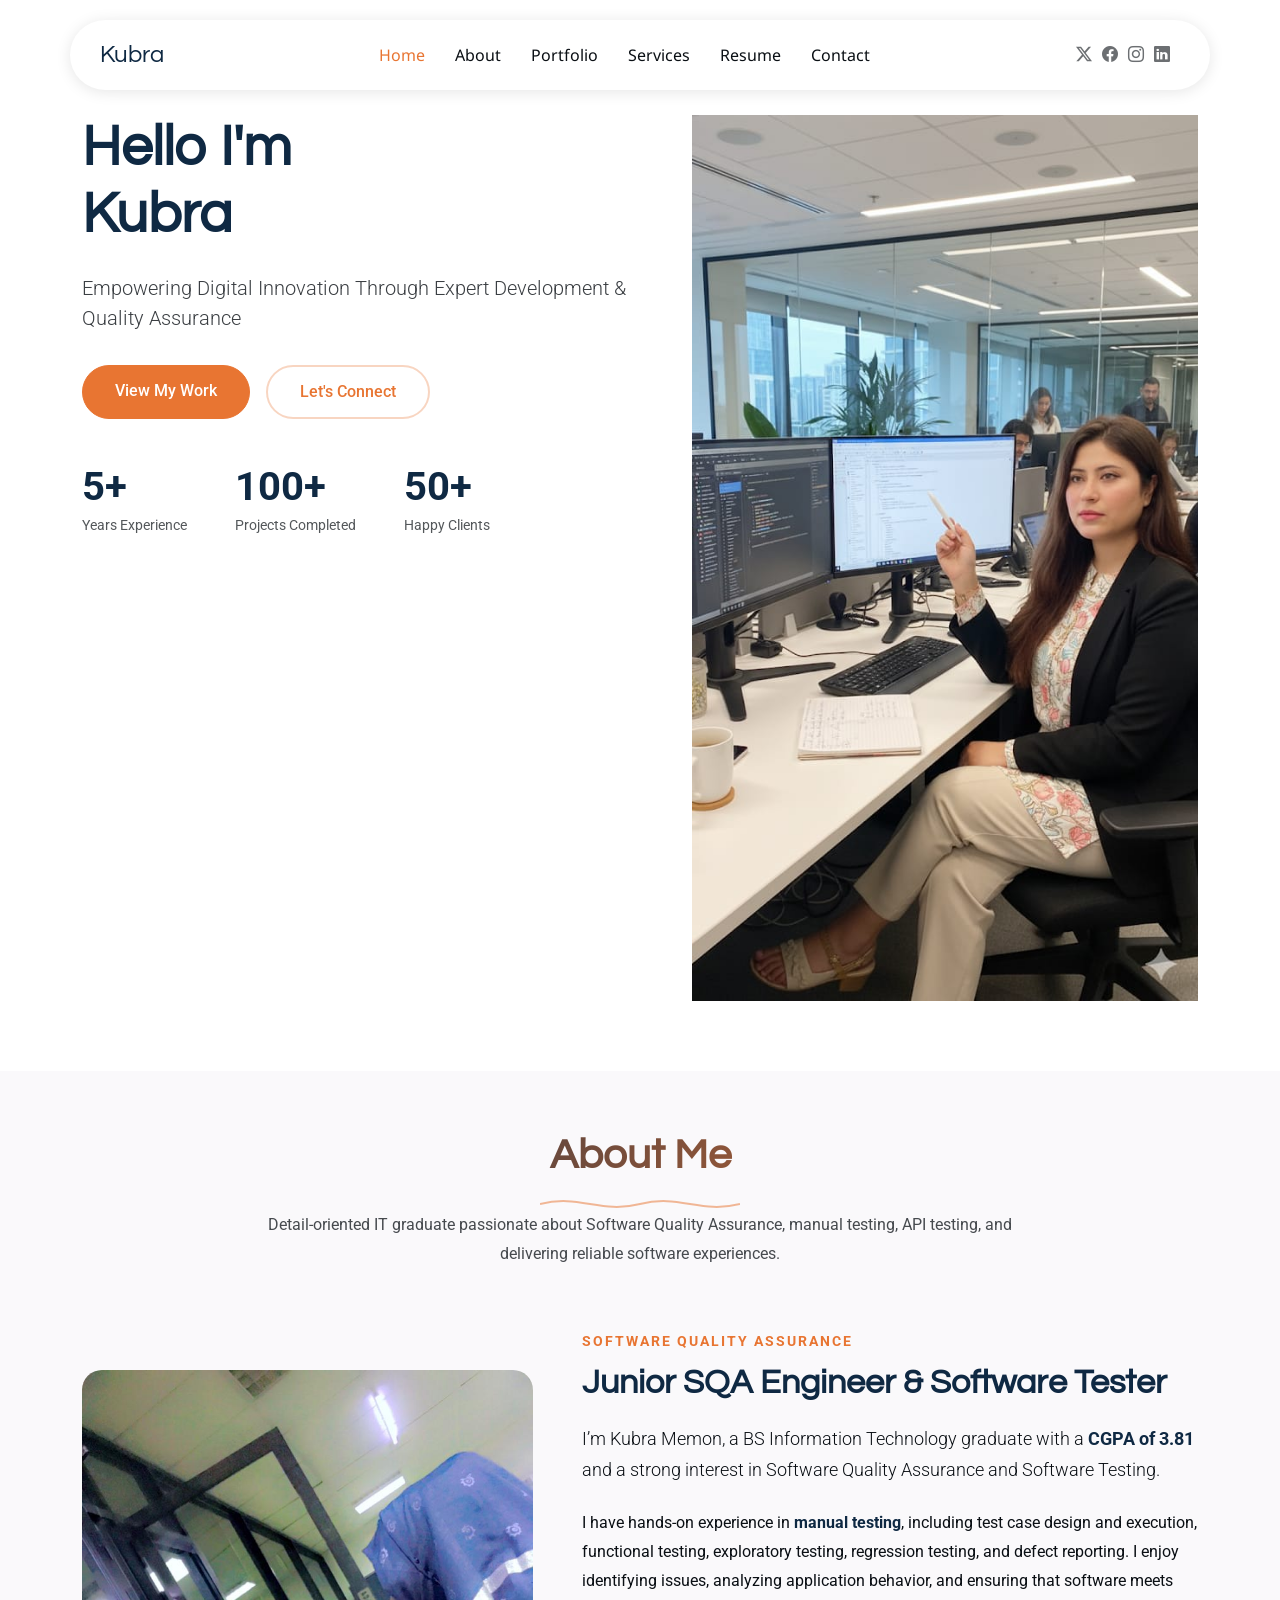
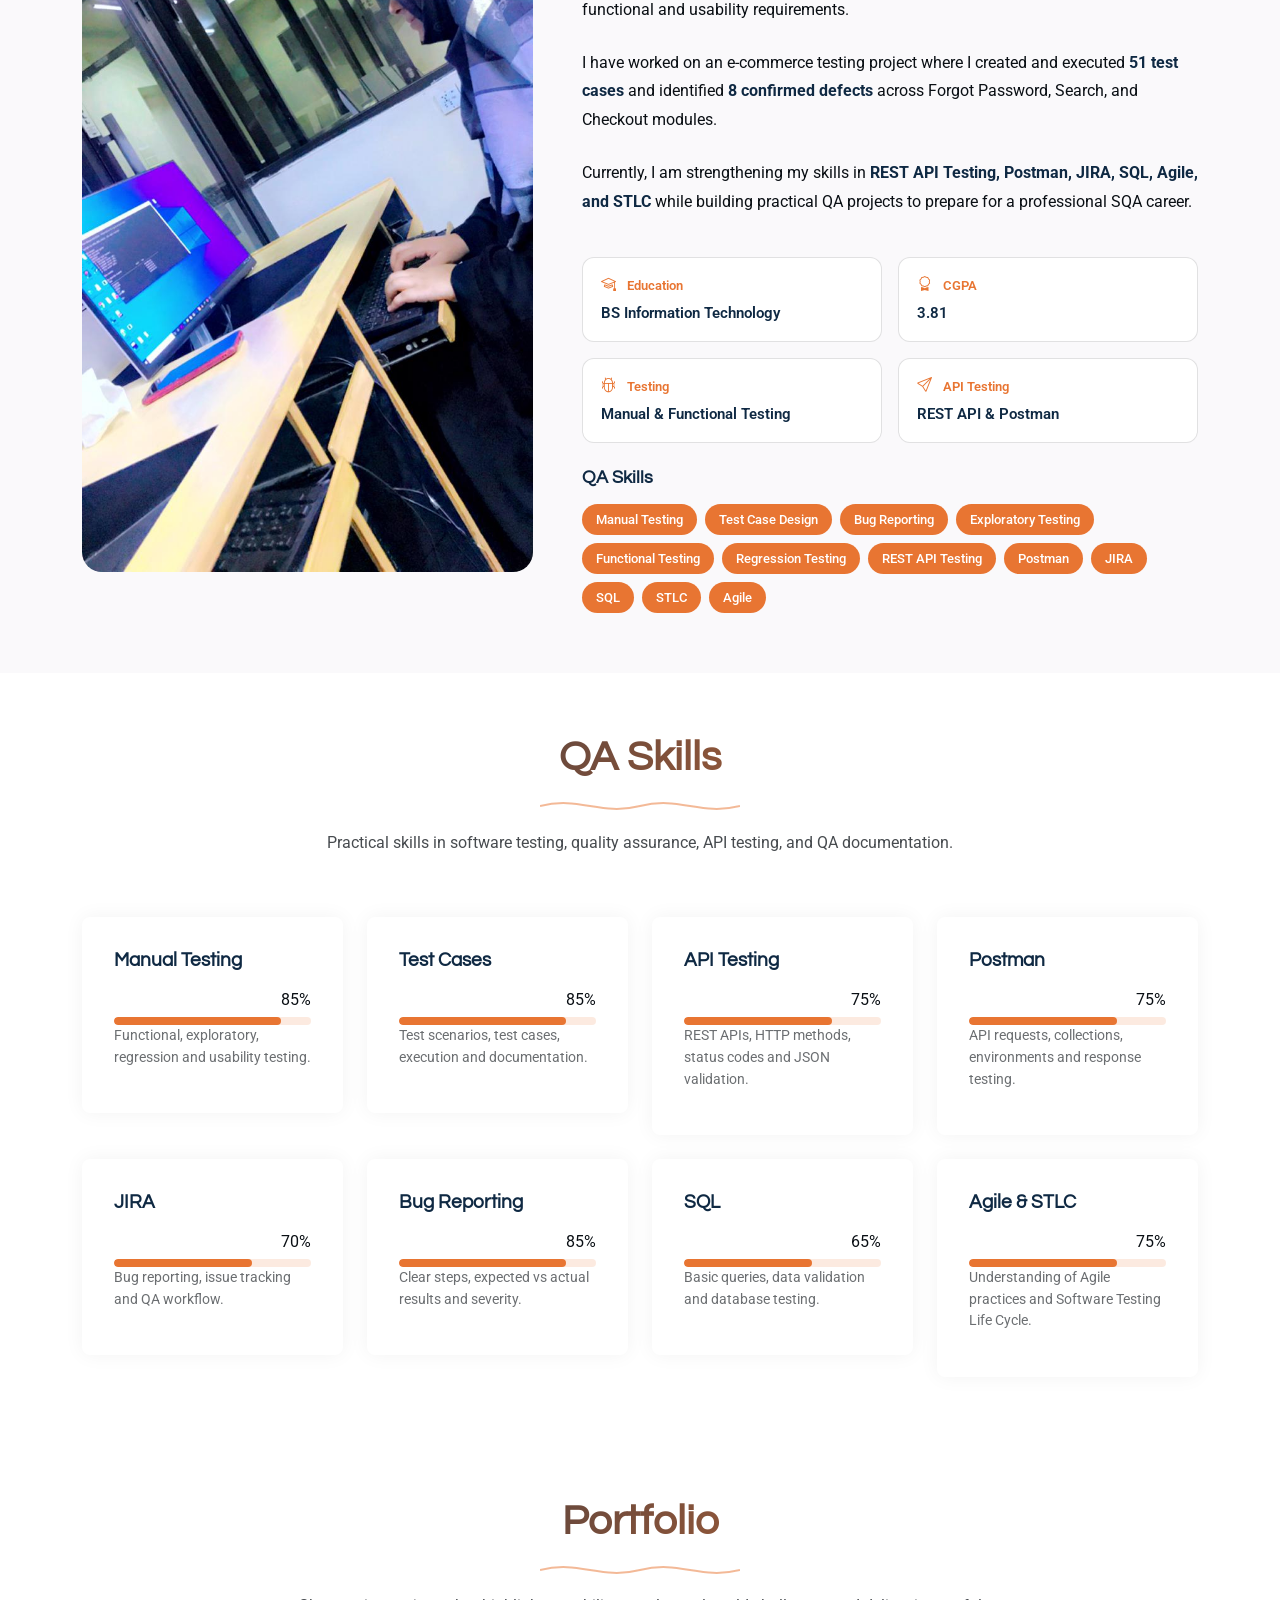
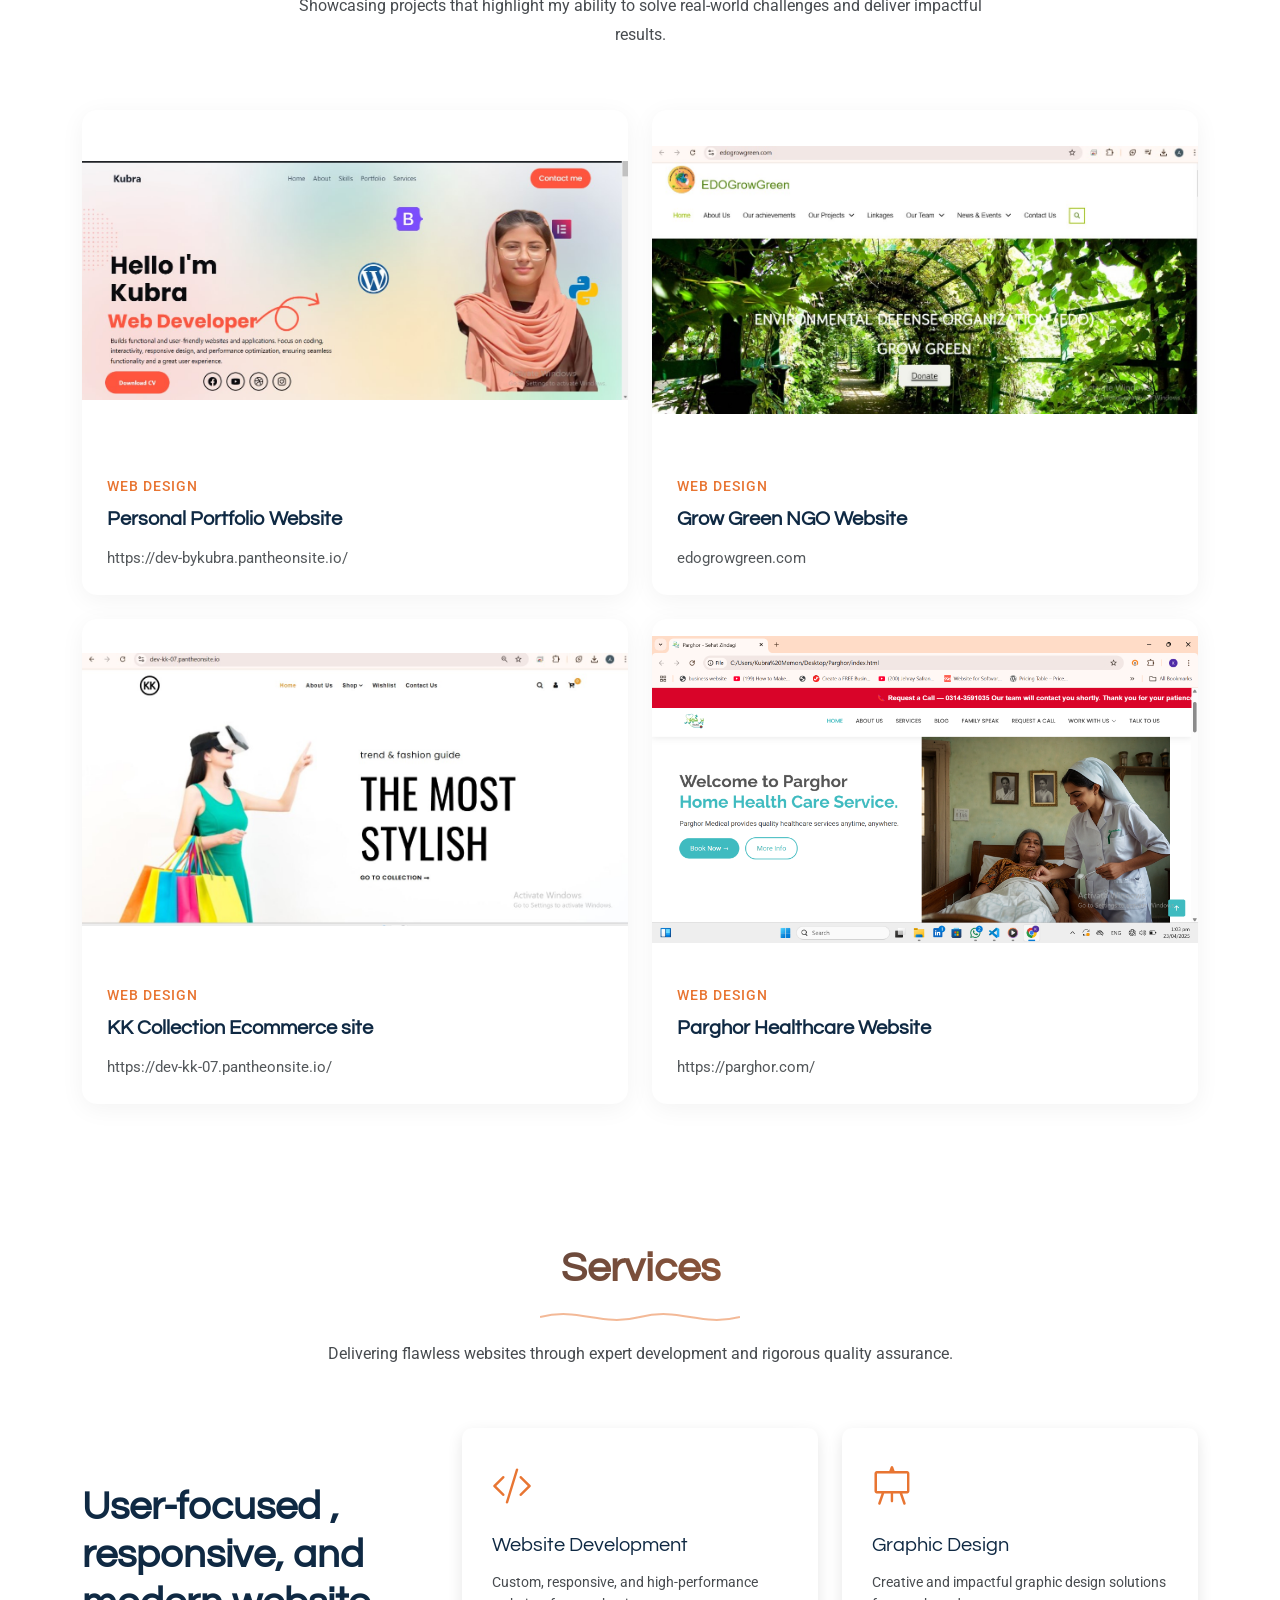
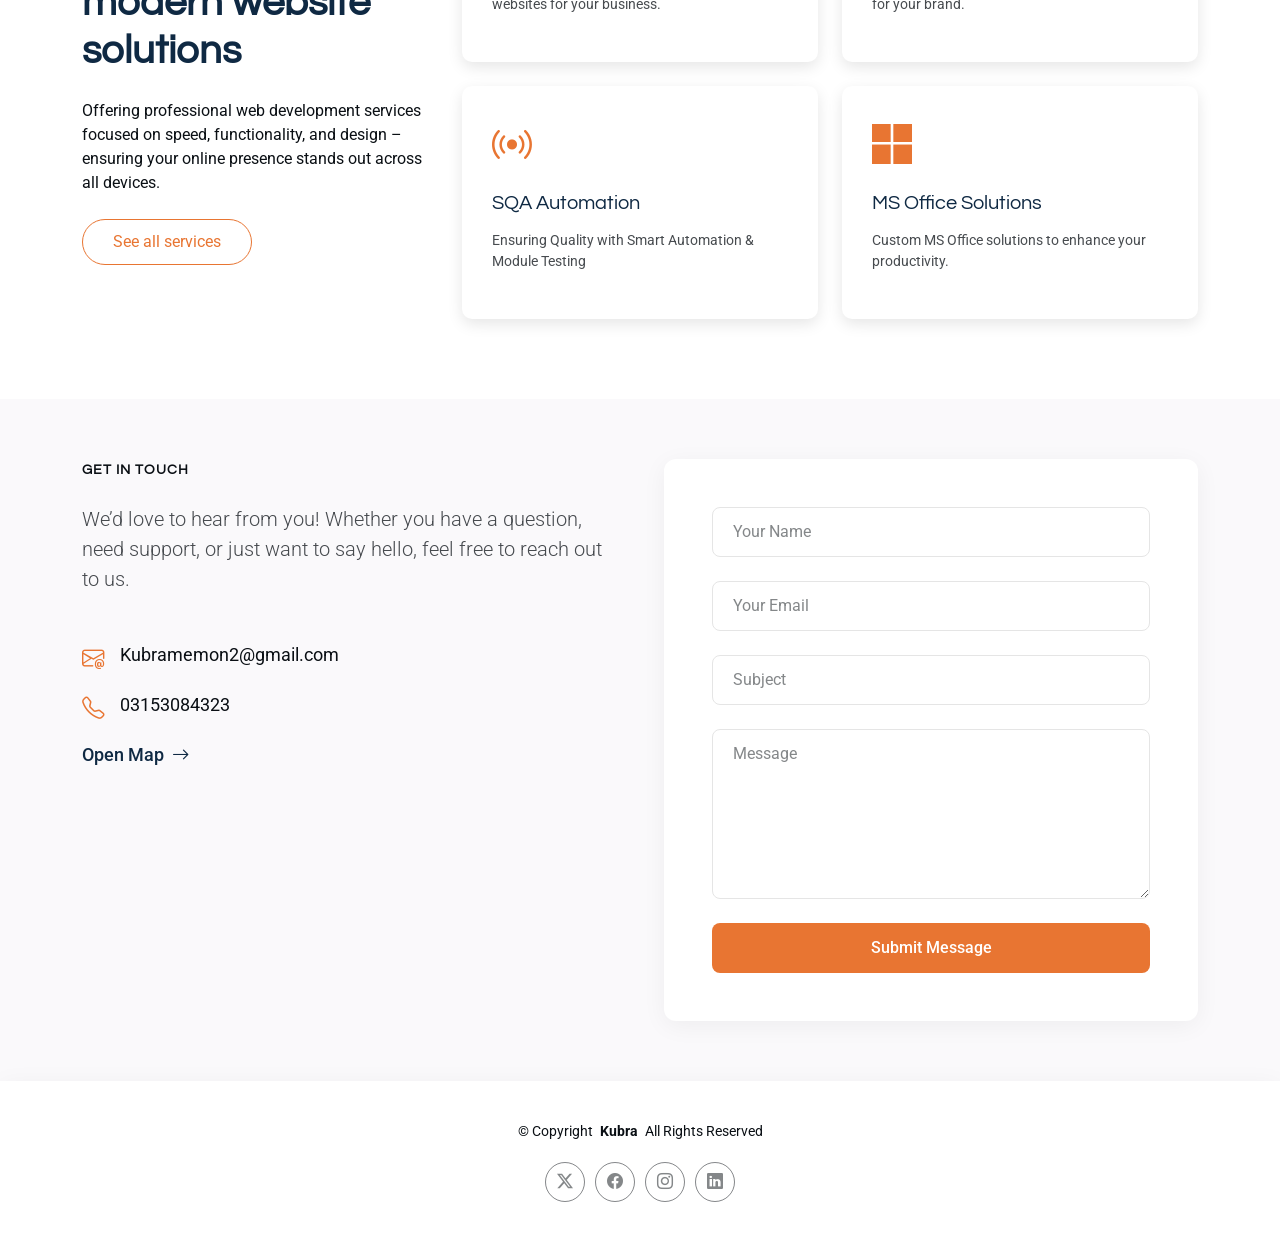
<file: index.html>
<!DOCTYPE html>
<html lang="en">

<head>
  <meta charset="utf-8">
  <meta content="width=device-width, initial-scale=1.0" name="viewport">
  <title>Kubra</title>
  <meta name="description" content="">
  <meta name="keywords" content="">

  <!-- Favicons -->
  <link href="assets/img/apple-touch-icon.png" rel="icon">
  <link href="assets/img/apple-touch-icon.png" rel="apple-touch-icon">

  <!-- Fonts -->
  <link href="https://fonts.googleapis.com" rel="preconnect">
  <link href="https://fonts.gstatic.com" rel="preconnect" crossorigin>
  <link
    href="https://fonts.googleapis.com/css2?family=Roboto:ital,wght@0,100;0,300;0,400;0,500;0,700;0,900;1,100;1,300;1,400;1,500;1,700;1,900&family=Noto+Sans:ital,wght@0,100;0,200;0,300;0,400;0,500;0,600;0,700;0,800;0,900;1,100;1,200;1,300;1,400;1,500;1,600;1,700;1,800;1,900&family=Questrial:wght@400&display=swap"
    rel="stylesheet">

  <!-- Vendor CSS Files -->
  <link href="assets/vendor/bootstrap/css/bootstrap.min.css" rel="stylesheet">
  <link href="assets/vendor/bootstrap-icons/bootstrap-icons.css" rel="stylesheet">
  <link href="assets/vendor/aos/aos.css" rel="stylesheet">
  <link href="assets/vendor/glightbox/css/glightbox.min.css" rel="stylesheet">
  <link href="assets/vendor/swiper/swiper-bundle.min.css" rel="stylesheet">

  <!-- Main CSS File -->
  <link href="assets/css/main.css" rel="stylesheet">
</head>

<body class="index-page">

  <header id="header" class="header d-flex align-items-center sticky-top">
    <div
      class="header-container container-fluid container-xl position-relative d-flex align-items-center justify-content-between">

      <a href="index.html" class="logo d-flex align-items-center me-auto me-xl-0">
        <!-- Uncomment the line below if you also wish to use an image logo -->
        <!-- <img src="assets/img/logo.webp" alt=""> -->
        <h1 class="sitename">Kubra</h1>
      </a>

      <nav id="navmenu" class="navmenu">
        <ul>
          <li><a href="#hero" class="active">Home</a></li>
          <li><a href="#about" class="active">About</a></li>
          <li><a href="#portfolio" class="active">Portfolio</a></li>
          <li><a href="#services" class="active">Services</a></li>
          <li><a href="Kubra_Memon_SQA_Engineer_CV.pdf (3).pdf">Resume</a></li>


          <!-- <li class="dropdown"><a href="#"><span>Dropdown</span> <i class="bi bi-chevron-down toggle-dropdown"></i></a>
            <ul>
              <li><a href="#">Dropdown 1</a></li>
              <li class="dropdown"><a href="#"><span>Deep Dropdown</span> <i
                    class="bi bi-chevron-down toggle-dropdown"></i></a>
                <ul>
                  <li><a href="#">Deep Dropdown 1</a></li>
                  <li><a href="#">Deep Dropdown 2</a></li>
                  <li><a href="#">Deep Dropdown 3</a></li>
                  <li><a href="#">Deep Dropdown 4</a></li>
                  <li><a href="#">Deep Dropdown 5</a></li>
                </ul>
              </li>
              <li><a href="#">Dropdown 2</a></li>
              <li><a href="#">Dropdown 3</a></li>
              <li><a href="#">Dropdown 4</a></li>
            </ul>
          </li> -->
          <li><a href="#contact">Contact</a></li>
        </ul>
        <i class="mobile-nav-toggle d-xl-none bi bi-list"></i>
      </nav>

      <div class="header-social-links">
        <a href="#" class="twitter"><i class="bi bi-twitter-x"></i></a>
        <a href="#" class="facebook"><i class="bi bi-facebook"></i></a>
        <a href="#" class="instagram"><i class="bi bi-instagram"></i></a>
        <a href="https://www.linkedin.com/in/kubra-memon-270222271" class="linkedin"><i class="bi bi-linkedin"></i></a>
      </div>

    </div>
  </header>

  <main class="main">

    <!-- Hero Section -->
    <section id="hero" class="hero section">

      <div class="container" data-aos="fade-up" data-aos-delay="100">

      <div class="row align-items-start content">
          <div class="col-lg-6" data-aos="fade-up" data-aos-delay="200">
            <h2>Hello I'm<br> Kubra</h2>
            <p class="lead">Empowering Digital Innovation Through Expert Development & Quality Assurance


            </p>
            <div class="cta-buttons" data-aos="fade-up" data-aos-delay="300">
              <a href="#portfolio" class="btn btn-primary">View My Work</a>
              <a href="#contact" class="btn btn-outline">Let's Connect</a>
            </div>
            <div class="hero-stats" data-aos="fade-up" data-aos-delay="400">
              <div class="stat-item">
                <span class="stat-number">5+</span>
                <span class="stat-label">Years Experience</span>
              </div>
              <div class="stat-item">
                <span class="stat-number">100+</span>
                <span class="stat-label">Projects Completed</span>
              </div>
              <div class="stat-item">
                <span class="stat-number">50+</span>
                <span class="stat-label">Happy Clients</span>
              </div>
            </div>
          </div>
          <div class="col-lg-6">
            <div class="hero-image">
              <img src="assets/img/profile/my pic.png" alt="Portfolio Hero Image" class="img-fluid" data-aos="zoom-out"
                data-aos-delay="300">
              <!-- <div class="shape-1"></div>
              <div class="shape-2"></div> -->
            </div>
          </div>
        </div>

      </div>

    </section><!-- /Hero Section -->

<!-- About Section -->
<section id="about" class="about section light-background">

  <!-- Section Title -->
  <div class="container section-title" data-aos="fade-up">
    <h2>About Me</h2>

    <div class="title-shape">
      <svg viewBox="0 0 200 20" xmlns="http://www.w3.org/2000/svg">
        <path d="M 0,10 C 40,0 60,20 100,10 C 140,0 160,20 200,10"
          fill="none"
          stroke="currentColor"
          stroke-width="2">
        </path>
      </svg>
    </div>

    <p>
      Detail-oriented IT graduate passionate about Software Quality Assurance,
      manual testing, API testing, and delivering reliable software experiences.
    </p>
  </div>
  <!-- End Section Title -->


  <div class="container" data-aos="fade-up" data-aos-delay="100">

    <div class="row align-items-center">

      <!-- About Image -->
      <div class="col-lg-5 position-relative" data-aos="fade-right" data-aos-delay="200">

        <div class="about-image">
          <img src="assets/img/person/pic2.jpg"
            alt="Kubra Memon - SQA Engineer"
            class="img-fluid rounded-4">
        </div>

      </div>
      <!-- End About Image -->


      <!-- About Content -->
      <div class="col-lg-7" data-aos="fade-left" data-aos-delay="300">

        <div class="about-content">

          <span class="subtitle">Software Quality Assurance</span>

          <h2>Junior SQA Engineer &amp; Software Tester</h2>

          <p class="lead mb-4">
            I’m Kubra Memon, a BS Information Technology graduate with a
            <strong>CGPA of 3.81</strong> and a strong interest in Software
            Quality Assurance and Software Testing.
          </p>

          <p class="mb-4">
            I have hands-on experience in <strong>manual testing</strong>,
            including test case design and execution, functional testing,
            exploratory testing, regression testing, and defect reporting.
            I enjoy identifying issues, analyzing application behavior, and
            ensuring that software meets functional and usability requirements.
          </p>

          <p class="mb-4">
            I have worked on an e-commerce testing project where I created
            and executed <strong>51 test cases</strong> and identified
            <strong>8 confirmed defects</strong> across Forgot Password,
            Search, and Checkout modules.
          </p>

          <p class="mb-4">
            Currently, I am strengthening my skills in
            <strong>REST API Testing, Postman, JIRA, SQL, Agile, and STLC</strong>
            while building practical QA projects to prepare for a professional
            SQA career.
          </p>


          <!-- QA Highlights -->
          <div class="row g-3 mt-3">

            <div class="col-md-6">
              <div class="info-item">
                <span class="label">
                  <i class="bi bi-mortarboard me-2"></i>
                  Education
                </span>
                <span class="value">
                  BS Information Technology
                </span>
              </div>
            </div>

            <div class="col-md-6">
              <div class="info-item">
                <span class="label">
                  <i class="bi bi-award me-2"></i>
                  CGPA
                </span>
                <span class="value">
                  3.81
                </span>
              </div>
            </div>

            <div class="col-md-6">
              <div class="info-item">
                <span class="label">
                  <i class="bi bi-bug me-2"></i>
                  Testing
                </span>
                <span class="value">
                  Manual &amp; Functional Testing
                </span>
              </div>
            </div>

            <div class="col-md-6">
              <div class="info-item">
                <span class="label">
                  <i class="bi bi-send me-2"></i>
                  API Testing
                </span>
                <span class="value">
                  REST API &amp; Postman
                </span>
              </div>
            </div>

          </div>
          <!-- End QA Highlights -->


          <!-- Skills -->
          <div class="mt-4">

            <h5 class="mb-3">QA Skills</h5>

            <div class="d-flex flex-wrap gap-2">

              <span class="badge bg-primary">Manual Testing</span>

              <span class="badge bg-primary">Test Case Design</span>

              <span class="badge bg-primary">Bug Reporting</span>

              <span class="badge bg-primary">Exploratory Testing</span>

              <span class="badge bg-primary">Functional Testing</span>

              <span class="badge bg-primary">Regression Testing</span>

              <span class="badge bg-primary">REST API Testing</span>

              <span class="badge bg-primary">Postman</span>

              <span class="badge bg-primary">JIRA</span>

              <span class="badge bg-primary">SQL</span>

              <span class="badge bg-primary">STLC</span>

              <span class="badge bg-primary">Agile</span>

            </div>

          </div>
          <!-- End Skills -->
</section>
<!-- /About Section -->

    <!-- Skills Section -->
    <!-- Skills Section -->
<section id="skills" class="skills section">

  <div class="container section-title" data-aos="fade-up">
    <h2>QA Skills</h2>

    <div class="title-shape">
      <svg viewBox="0 0 200 20" xmlns="http://www.w3.org/2000/svg">
        <path d="M 0,10 C 40,0 60,20 100,10 C 140,0 160,20 200,10"
          fill="none"
          stroke="currentColor"
          stroke-width="2">
        </path>
      </svg>
    </div>

    <p>
      Practical skills in software testing, quality assurance,
      API testing, and QA documentation.
    </p>
  </div>


  <div class="container" data-aos="fade-up" data-aos-delay="100">

    <div class="row g-4 skills-animation">

      <!-- Manual Testing -->
      <div class="col-md-6 col-lg-3" data-aos="fade-up" data-aos-delay="100">
        <div class="skill-box">
          <h3>Manual Testing</h3>
          <span class="text-end d-block">85%</span>

          <div class="progress">
            <div class="progress-bar"
              role="progressbar"
              style="width: 85%;"
              aria-valuenow="85"
              aria-valuemin="0"
              aria-valuemax="100">
            </div>
          </div>

          <p>
            Functional, exploratory, regression and usability testing.
          </p>
        </div>
      </div>


      <!-- Test Case Design -->
      <div class="col-md-6 col-lg-3" data-aos="fade-up" data-aos-delay="200">
        <div class="skill-box">
          <h3>Test Cases</h3>
          <span class="text-end d-block">85%</span>

          <div class="progress">
            <div class="progress-bar"
              role="progressbar"
              style="width: 85%;"
              aria-valuenow="85"
              aria-valuemin="0"
              aria-valuemax="100">
            </div>
          </div>

          <p>
            Test scenarios, test cases, execution and documentation.
          </p>
        </div>
      </div>


      <!-- API Testing -->
      <div class="col-md-6 col-lg-3" data-aos="fade-up" data-aos-delay="300">
        <div class="skill-box">
          <h3>API Testing</h3>
          <span class="text-end d-block">75%</span>

          <div class="progress">
            <div class="progress-bar"
              role="progressbar"
              style="width: 75%;"
              aria-valuenow="75"
              aria-valuemin="0"
              aria-valuemax="100">
            </div>
          </div>

          <p>
            REST APIs, HTTP methods, status codes and JSON validation.
          </p>
        </div>
      </div>


      <!-- Postman -->
      <div class="col-md-6 col-lg-3" data-aos="fade-up" data-aos-delay="400">
        <div class="skill-box">
          <h3>Postman</h3>
          <span class="text-end d-block">75%</span>

          <div class="progress">
            <div class="progress-bar"
              role="progressbar"
              style="width: 75%;"
              aria-valuenow="75"
              aria-valuemin="0"
              aria-valuemax="100">
            </div>
          </div>

          <p>
            API requests, collections, environments and response testing.
          </p>
        </div>
      </div>


      <!-- JIRA -->
      <div class="col-md-6 col-lg-3" data-aos="fade-up" data-aos-delay="500">
        <div class="skill-box">
          <h3>JIRA</h3>
          <span class="text-end d-block">70%</span>

          <div class="progress">
            <div class="progress-bar"
              role="progressbar"
              style="width: 70%;"
              aria-valuenow="70"
              aria-valuemin="0"
              aria-valuemax="100">
            </div>
          </div>

          <p>
            Bug reporting, issue tracking and QA workflow.
          </p>
        </div>
      </div>


      <!-- Bug Reporting -->
      <div class="col-md-6 col-lg-3" data-aos="fade-up" data-aos-delay="600">
        <div class="skill-box">
          <h3>Bug Reporting</h3>
          <span class="text-end d-block">85%</span>

          <div class="progress">
            <div class="progress-bar"
              role="progressbar"
              style="width: 85%;"
              aria-valuenow="85"
              aria-valuemin="0"
              aria-valuemax="100">
            </div>
          </div>

          <p>
            Clear steps, expected vs actual results and severity.
          </p>
        </div>
      </div>


      <!-- SQL -->
      <div class="col-md-6 col-lg-3" data-aos="fade-up" data-aos-delay="700">
        <div class="skill-box">
          <h3>SQL</h3>
          <span class="text-end d-block">65%</span>

          <div class="progress">
            <div class="progress-bar"
              role="progressbar"
              style="width: 65%;"
              aria-valuenow="65"
              aria-valuemin="0"
              aria-valuemax="100">
            </div>
          </div>

          <p>
            Basic queries, data validation and database testing.
          </p>
        </div>
      </div>


      <!-- Agile & STLC -->
      <div class="col-md-6 col-lg-3" data-aos="fade-up" data-aos-delay="800">
        <div class="skill-box">
          <h3>Agile &amp; STLC</h3>
          <span class="text-end d-block">75%</span>

          <div class="progress">
            <div class="progress-bar"
              role="progressbar"
              style="width: 75%;"
              aria-valuenow="75"
              aria-valuemin="0"
              aria-valuemax="100">
            </div>
          </div>

          <p>
            Understanding of Agile practices and Software Testing Life Cycle.
          </p>
        </div>
      </div>

    </div>

  </div>

</section>
<!-- /Skills Section -->

    </section><!-- /Skills Section -->

    <!-- Resume Section -->
    <!-- <section id="resume" class="resume section"> -->

    <!-- Section Title -->
    <!-- <div class="container section-title" data-aos="fade-up">
        <h2>Resume</h2>
        <div class="title-shape">
          <svg viewBox="0 0 200 20" xmlns="http://www.w3.org/2000/svg">
            <path d="M 0,10 C 40,0 60,20 100,10 C 140,0 160,20 200,10" fill="none" stroke="currentColor"
              stroke-width="2"></path>
          </svg>
        </div>
        <p>Quis autem vel eum iure reprehenderit qui in ea voluptate velit esse quam nihil molestiae consequatur vel
          illum qui dolorem</p>
      </div>End Section Title -->

    <!-- <div class="container" data-aos="fade-up" data-aos-delay="100">

        <div class="row">
          <div class="col-12">
            <div class="resume-wrapper">
              <div class="resume-block" data-aos="fade-up">
                <h2>Work Experience</h2>
                <p class="lead">Maecenas tempus tellus eget condimentum rhoncus sem quam semper libero sit amet
                  adipiscing sem neque sed ipsum.</p>

                <div class="timeline">
                  <div class="timeline-item" data-aos="fade-up" data-aos-delay="200">
                    <div class="timeline-left">
                      <h4 class="company">Etiam Industries</h4>
                      <span class="period">Jun, 2023 - Current</span>
                    </div>
                    <div class="timeline-dot"></div>
                    <div class="timeline-right">
                      <h3 class="position">Project Lead</h3>
                      <p class="description">Quia nobis sequi est occaecati aut. Repudiandae et iusto quae reiciendis et
                        quis Eius vel ratione eius unde vitae rerum voluptates asperiores voluptatem Earum molestiae
                        consequatur neque etlon sader mart dila</p>
                    </div>
                  </div>

                  <div class="timeline-item" data-aos="fade-up" data-aos-delay="300">
                    <div class="timeline-left">
                      <h4 class="company">Nullam Corp</h4>
                      <span class="period">2019 - 2023</span>
                    </div>
                    <div class="timeline-dot"></div>
                    <div class="timeline-right">
                      <h3 class="position">Senior graphic design specialist</h3>
                      <p class="description">
                        Curabitur ullamcorper ultricies nisi nam eget dui etiam rhoncus maecenas tempus.
                      </p>
                      <ul>
                        <li>Lead in the design, development, and implementation of the graphic, layout, and production
                          communication materials</li>
                        <li>Delegate tasks to the 7 members of the design team and provide counsel on all aspects of the
                          project. </li>
                        <li>Supervise the assessment of all graphic materials in order to ensure quality and accuracy of
                          the design</li>
                        <li>Oversee the efficient use of production project budgets ranging from $2,000 - $25,000</li>
                      </ul>
                      <p></p>
                    </div>
                  </div>

                  <div class="timeline-item" data-aos="fade-up" data-aos-delay="400">
                    <div class="timeline-left">
                      <h4 class="company">Stepping Stone Ltd.</h4>
                      <span class="period">2015-2019</span>
                    </div>
                    <div class="timeline-dot"></div>
                    <div class="timeline-right">
                      <h3 class="position">Graphic design specialist</h3>
                      <p class="description">Curabitur ullamcorper ultricies nisi nam eget dui etiam rhoncus maecenas
                        tempus.</p>
                    </div>
                  </div>
                </div>
              </div>

              <div class="resume-block" data-aos="fade-up" data-aos-delay="100">
                <h2>My Education</h2>
                <p class="lead">Maecenas tempus tellus eget condimentum rhoncus sem quam semper libero sit amet
                  adipiscing.</p>

                <div class="timeline">
                  <div class="timeline-item" data-aos="fade-up" data-aos-delay="200">
                    <div class="timeline-left">
                      <h4 class="company">Vestibulum University</h4>
                      <span class="period">2017-2019</span>
                    </div>
                    <div class="timeline-dot"></div>
                    <div class="timeline-right">
                      <h3 class="position">Diploma in Consequat</h3>
                      <p class="description">Curabitur ullamcorper ultricies nisi nam eget dui etiam rhoncus maecenas
                        tempus.</p>
                    </div>
                  </div>

                  <div class="timeline-item" data-aos="fade-up" data-aos-delay="300">
                    <div class="timeline-left">
                      <h4 class="company">Nullam Corp</h4>
                      <span class="period">2019 - 2023</span>
                    </div>
                    <div class="timeline-dot"></div>
                    <div class="timeline-right">
                      <h3 class="position">Master of Fine Arts &amp; Graphic Design</h3>
                      <p class="description">Curabitur ullamcorper ultricies nisi nam eget dui etiam rhoncus maecenas
                        tempus.</p>
                    </div>
                  </div>

                  <div class="timeline-item" data-aos="fade-up" data-aos-delay="400">
                    <div class="timeline-left">
                      <h4 class="company">Vestibulum University</h4>
                      <span class="period">2015-2019</span>
                    </div>
                    <div class="timeline-dot"></div>
                    <div class="timeline-right">
                      <h3 class="position">Bachelor of Fine Arts &amp; Graphic Design</h3>
                      <p class="description">Curabitur ullamcorper ultricies nisi nam eget dui etiam rhoncus maecenas
                        tempus.</p>
                    </div>
                  </div>
                </div>
              </div>
            </div>
          </div>
        </div>

      </div>

    </section>/Resume Section -->
    <!-- Portfolio Section -->
    <section id="portfolio" class="portfolio section">

      <!-- Section Title -->
      <div class="container section-title" data-aos="fade-up">
        <h2>Portfolio</h2>
        <div class="title-shape">
          <svg viewBox="0 0 200 20" xmlns="http://www.w3.org/2000/svg">
            <path d="M 0,10 C 40,0 60,20 100,10 C 140,0 160,20 200,10" fill="none" stroke="currentColor"
              stroke-width="2"></path>
          </svg>
        </div>
        <p>Showcasing projects that highlight my ability to solve real-world challenges and deliver impactful results.
        </p>
      </div><!-- End Section Title -->

      <div class="container" data-aos="fade-up" data-aos-delay="100">
        <div class="row g-4">

          <!-- Portfolio Item 1 -->
          <div class="col-lg-6 col-md-6 portfolio-item">
            <div class="portfolio-card">
              <div class="portfolio-image">
                <img src="assets/img/portfolio/portfolio-1.jpg" class="img-fluid" alt="" loading="lazy">
                <div class="portfolio-overlay">
                  <div class="portfolio-actions">
                    <a href="assets/img/portfolio/portfolio-1.jpg" class="glightbox preview-link"
                      data-gallery="portfolio-gallery"><i class="bi bi-eye"></i></a>
                    <!-- <a href="portfolio-details.html" class="details-link"><i class="bi bi-arrow-right"></i></a> -->
                  </div>
                </div>
              </div>
              <div class="portfolio-content">
                <span class="category">Web Design</span>
                <h3>Personal Portfolio Website</h3>
                <p>https://dev-bykubra.pantheonsite.io/</p>
              </div>
            </div>
          </div>

          <!-- Portfolio Item 2 -->
          <div class="col-lg-6 col-md-6 portfolio-item">
            <div class="portfolio-card">
              <div class="portfolio-image">
                <img src="assets/img/portfolio/portfolio-2.jpg" class="img-fluid" alt="" loading="lazy">
                <div class="portfolio-overlay">
                  <div class="portfolio-actions">
                    <a href="assets/img/portfolio/portfolio-2.jpg" class="glightbox preview-link"
                      data-gallery="portfolio-gallery"><i class="bi bi-eye"></i></a>
                    <!-- <a href="portfolio-details.html" class="details-link"><i class="bi bi-arrow-right"></i></a> -->
                  </div>
                </div>
              </div>
              <div class="portfolio-content">
                <span class="category">Web Design</span>
                <h3> Grow Green NGO Website</h3>
                <p>edogrowgreen.com</p>
              </div>
            </div>
          </div>

          <!-- Portfolio Item 3 -->
          <div class="col-lg-6 col-md-6 portfolio-item">
            <div class="portfolio-card">
              <div class="portfolio-image">
                <img src="assets/img/portfolio/portfolio-3.jpg" class="img-fluid" alt="" loading="lazy">
                <div class="portfolio-overlay">
                  <div class="portfolio-actions">
                    <a href="assets/img/portfolio/portfolio-3.jpg" class="glightbox preview-link"
                      data-gallery="portfolio-gallery"><i class="bi bi-eye"></i></a>
                    <!-- <a href="portfolio-details.html" class="details-link"><i class="bi bi-arrow-right"></i></a> -->
                  </div>
                </div>
              </div>
              <div class="portfolio-content">
                <span class="category">Web Design</span>
                <h3>KK Collection Ecommerce site</h3>
                <p>https://dev-kk-07.pantheonsite.io/</p>
              </div>
            </div>
          </div>

          <!-- Portfolio Item 4 -->
          <div class="col-lg-6 col-md-6 portfolio-item">
            <div class="portfolio-card">
              <div class="portfolio-image">
                <img src="assets/img/portfolio/portfolio-4.png" class="img-fluid" alt="" loading="lazy">
                <div class="portfolio-overlay">
                  <div class="portfolio-actions">
                    <a href="assets/img/portfolio/portfolio-4.png" class="glightbox preview-link"
                      data-gallery="portfolio-gallery"><i class="bi bi-eye"></i></a>
                    <!-- <a href="portfolio-details.html" class="details-link"><i class="bi bi-arrow-right"></i></a> -->
                  </div>
                </div>
              </div>
              <div class="portfolio-content">
                <span class="category">Web Design</span>
                <h3> Parghor Healthcare Website</h3>
                <p>https://parghor.com/</p>
              </div>
            </div>
          </div>

        </div><!-- End Portfolio Row -->
      </div><!-- End Container -->

    </section><!-- /Portfolio Section -->


    <!-- Testimonials Section -->
    <!-- <section id="testimonials" class="testimonials section light-background"> -->

    <!-- Section Title -->
    <!-- <div class="container section-title" data-aos="fade-up">
        <h2>Testimonials</h2>
        <div class="title-shape">
          <svg viewBox="0 0 200 20" xmlns="http://www.w3.org/2000/svg">
            <path d="M 0,10 C 40,0 60,20 100,10 C 140,0 160,20 200,10" fill="none" stroke="currentColor"
              stroke-width="2"></path>
          </svg>
        </div>
        <p>Quis autem vel eum iure reprehenderit qui in ea voluptate velit esse quam nihil molestiae consequatur vel
          illum qui dolorem</p>
      </div>End Section Title -->

    <!-- <div class="container" data-aos="fade-up" data-aos-delay="100">

        <div class="testimonials-slider swiper init-swiper">
          <script type="application/json" class="swiper-config">
            {
              "slidesPerView": 1,
              "loop": true,
              "speed": 600,
              "autoplay": {
                "delay": 5000
              },
              "navigation": {
                "nextEl": ".swiper-button-next",
                "prevEl": ".swiper-button-prev"
              }
            }
          </script>

          <div class="swiper-wrapper">

            <div class="swiper-slide">
              <div class="testimonial-item">
                <div class="row">
                  <div class="col-lg-8">
                    <h2>Sed ut perspiciatis unde omnis</h2>
                    <p>
                      Proin iaculis purus consequat sem cure digni ssim donec porttitora entum suscipit rhoncus.
                      Accusantium quam, ultricies eget id, aliquam eget nibh et. Maecen aliquam, risus at semper.
                    </p>
                    <p>
                      Beatae magnam dolore quia ipsum. Voluptatem totam et qui dolore dignissimos. Amet quia sapiente
                      laudantium nihil illo et assumenda sit cupiditate. Nam perspiciatis perferendis minus consequatur.
                      Enim ut eos quo.
                    </p>
                    <div class="profile d-flex align-items-center">
                      <img src="assets/img/person/person-m-7.webp" class="profile-img" alt="">
                      <div class="profile-info">
                        <h3>Saul Goodman</h3>
                        <span>Client</span>
                      </div>
                    </div>
                  </div>
                  <div class="col-lg-4 d-none d-lg-block">
                    <div class="featured-img-wrapper">
                      <img src="assets/img/person/person-m-7.webp" class="featured-img" alt="">
                    </div>
                  </div>
                </div>
              </div>
            </div>End Testimonial Item -->

    <!-- <div class="swiper-slide">
              <div class="testimonial-item">
                <div class="row">
                  <div class="col-lg-8">
                    <h2>Nemo enim ipsam voluptatem</h2>
                    <p>
                      Export tempor illum tamen malis malis eram quae irure esse labore quem cillum quid cillum eram
                      malis quorum velit fore eram velit sunt aliqua noster fugiat irure amet legam anim culpa.
                    </p>
                    <p>
                      Dolorem excepturi esse qui amet maxime quibusdam aut repellendus voluptatum. Corrupti enim a
                      repellat cumque est laborum fuga consequuntur. Dolorem nostrum deleniti quas voluptatem iure
                      dolorum rerum. Repudiandae doloribus ut repellat harum vero aut. Modi aut velit aperiam aspernatur
                      odit ut vitae.
                    </p>
                    <div class="profile d-flex align-items-center">
                      <img src="assets/img/person/person-f-8.webp" class="profile-img" alt="">
                      <div class="profile-info">
                        <h3>Sara Wilsson</h3>
                        <span>Designer</span>
                      </div>
                    </div>
                  </div>
                  <div class="col-lg-4 d-none d-lg-block">
                    <div class="featured-img-wrapper">
                      <img src="assets/img/person/person-f-8.webp" class="featured-img" alt="">
                    </div>
                  </div>
                </div>
              </div>
            </div>End Testimonial Item -->

    <!-- <div class="swiper-slide">
              <div class="testimonial-item">
                <div class="row">
                  <div class="col-lg-8">
                    <h2>
                      Labore nostrum eos impedit
                    </h2>
                    <p>
                      Fugiat enim eram quae cillum dolore dolor amet nulla culpa multos export minim fugiat minim velit
                      minim dolor enim duis veniam ipsum anim magna sunt elit fore quem dolore labore illum veniam.
                    </p>
                    <p>
                      Itaque ut explicabo vero occaecati est quam rerum sed. Numquam tempora aut aut quaerat quia illum.
                      Nobis quia autem odit ipsam numquam. Doloribus sit sint corporis eius totam fuga. Hic nostrum
                      suscipit corrupti nam expedita adipisci aut optio.
                    </p>
                    <div class="profile d-flex align-items-center">
                      <img src="assets/img/person/person-m-9.webp" class="profile-img" alt="">
                      <div class="profile-info">
                        <h3>Matt Brandon</h3>
                        <span>Freelancer</span>
                      </div>
                    </div>
                  </div>
                  <div class="col-lg-4 d-none d-lg-block">
                    <div class="featured-img-wrapper">
                      <img src="assets/img/person/person-m-9.webp" class="featured-img" alt="">
                    </div>
                  </div>
                </div>
              </div>
            </div>End Testimonial Item -->

    <!-- <div class="swiper-slide">
              <div class="testimonial-item">
                <div class="row">
                  <div class="col-lg-8">
                    <h2>Impedit dolor facilis nulla</h2>
                    <p>
                      Enim nisi quem export duis labore cillum quae magna enim sint quorum nulla quem veniam duis minim
                      tempor labore quem eram duis noster aute amet eram fore quis sint minim.
                    </p>
                    <p>
                      Omnis aspernatur accusantium qui delectus praesentium repellendus. Facilis sint odio aspernatur
                      voluptas commodi qui qui qui pariatur. Corrupti deleniti itaque quaerat ipsum deleniti culpa
                      tempora tempore. Et consequatur exercitationem hic aspernatur nobis est voluptatibus architecto
                      laborum.
                    </p>
                    <div class="profile d-flex align-items-center">
                      <img src="assets/img/person/person-f-10.webp" class="profile-img" alt="">
                      <div class="profile-info">
                        <h3>Jena Karlis</h3>
                        <span>Store Owner</span>
                      </div>
                    </div>
                  </div>
                  <div class="col-lg-4 d-none d-lg-block">
                    <div class="featured-img-wrapper">
                      <img src="assets/img/person/person-f-10.webp" class="featured-img" alt="">
                    </div>
                  </div>
                </div>
              </div>
            </div>End Testimonial Item -->

    <!-- </div>

          <div class="swiper-navigation w-100 d-flex align-items-center justify-content-center">
            <div class="swiper-button-prev"></div>
            <div class="swiper-button-next"></div>
          </div>

        </div>

      </div>

    </section>/Testimonials Section -->

    <!-- Services Section -->
    <section id="services" class="services section">

      <!-- Section Title -->
      <div class="container section-title" data-aos="fade-up">
        <h2>Services</h2>
        <div class="title-shape">
          <svg viewBox="0 0 200 20" xmlns="http://www.w3.org/2000/svg">
            <path d="M 0,10 C 40,0 60,20 100,10 C 140,0 160,20 200,10" fill="none" stroke="currentColor"
              stroke-width="2"></path>
          </svg>
        </div>
        <p>Delivering flawless websites through expert development and rigorous quality assurance.

</p>
      </div><!-- End Section Title -->

      <div class="container" data-aos="fade-up" data-aos-delay="100">

        <div class="row align-items-center">
          <div class="col-lg-4 mb-5 mb-lg-0">
            <h2 class="fw-bold mb-4 servies-title">User-focused , responsive, and modern website solutions</h2>
            <p class="mb-4">Offering professional web development services focused on speed, functionality, and design –
              ensuring your online presence stands out across all devices.</p>
            <a href="#" class="btn btn-outline-primary">See all services</a>
          </div>
          <div class="col-lg-8">
            <div class="row g-4">

              <div class="col-md-6" data-aos="fade-up" data-aos-delay="200">
                <div class="service-item">
                  <i class="bi bi-code-slash"></i>
                  <h3><a href="#">Website Development</a></h3>
                  <p>Custom, responsive, and high-performance websites for your business.</p>
                </div>
              </div><!-- End Service Item -->

              <div class="col-md-6" data-aos="fade-up" data-aos-delay="300">
                <div class="service-item">
                  <i class="bi bi-easel icon"></i>
                  <h3><a href="#">Graphic Design</a></h3>
                  <p> Creative and impactful graphic design solutions for your brand.</p>
                </div>
              </div><!-- End Service Item -->

              <div class="col-md-6" data-aos="fade-up" data-aos-delay="400">
                <div class="service-item">
                  <i class="bi bi-broadcast icon"></i>
                  <h3><a href="#">SQA Automation</a></h3>
                  <p>Ensuring Quality with Smart Automation & Module Testing

</p>
                </div>
              </div><!-- End Service Item -->

              <div class="col-md-6" data-aos="fade-up" data-aos-delay="500">
                <div class="service-item">
                  <i class="bi bi-microsoft"></i>
                  <h3><a href="#">MS Office Solutions </a></h3>
                  <p>Custom MS Office solutions to enhance your productivity.</p>
                </div>
              </div><!-- End Service Item -->

            </div>
          </div>
        </div>

      </div>

    </section><!-- /Services Section -->

    <!-- Faq Section -->
    <!-- <section id="faq" class="faq section"> -->

    <!-- Section Title -->
    <!-- <div class="container section-title" data-aos="fade-up">
        <h2>Frequently Asked Questions</h2>
        <div class="title-shape">
          <svg viewBox="0 0 200 20" xmlns="http://www.w3.org/2000/svg">
            <path d="M 0,10 C 40,0 60,20 100,10 C 140,0 160,20 200,10" fill="none" stroke="currentColor"
              stroke-width="2"></path>
          </svg>
        </div>
        <p>Quis autem vel eum iure reprehenderit qui in ea voluptate velit esse quam nihil molestiae consequatur vel
          illum qui dolorem</p>
      </div>End Section Title -->

    <!-- <div class="container">

        <div class="row justify-content-center">

          <div class="col-lg-10" data-aos="fade-up" data-aos-delay="100">

            <div class="faq-container">

              <div class="faq-item faq-active">
                <h3>Non consectetur a erat nam at lectus urna duis?</h3>
                <div class="faq-content">
                  <p>Feugiat pretium nibh ipsum consequat. Tempus iaculis urna id volutpat lacus laoreet non curabitur
                    gravida. Venenatis lectus magna fringilla urna porttitor rhoncus dolor purus non.</p>
                </div>
                <i class="faq-toggle bi bi-chevron-right"></i>
              </div>End Faq item -->

    <!-- <div class="faq-item">
                <h3>Feugiat scelerisque varius morbi enim nunc faucibus?</h3>
                <div class="faq-content">
                  <p>Dolor sit amet consectetur adipiscing elit pellentesque habitant morbi. Id interdum velit laoreet
                    id donec ultrices. Fringilla phasellus faucibus scelerisque eleifend donec pretium. Est pellentesque
                    elit ullamcorper dignissim. Mauris ultrices eros in cursus turpis massa tincidunt dui.</p>
                </div>
                <i class="faq-toggle bi bi-chevron-right"></i>
              </div>End Faq item -->

    <!-- <div class="faq-item">
                <h3>Dolor sit amet consectetur adipiscing elit pellentesque?</h3>
                <div class="faq-content">
                  <p>Eleifend mi in nulla posuere sollicitudin aliquam ultrices sagittis orci. Faucibus pulvinar
                    elementum integer enim. Sem nulla pharetra diam sit amet nisl suscipit. Rutrum tellus pellentesque
                    eu tincidunt. Lectus urna duis convallis convallis tellus. Urna molestie at elementum eu facilisis
                    sed odio morbi quis</p>
                </div>
                <i class="faq-toggle bi bi-chevron-right"></i>
              </div>End Faq item -->

    <!-- <div class="faq-item">
                <h3>Ac odio tempor orci dapibus. Aliquam eleifend mi in nulla?</h3>
                <div class="faq-content">
                  <p>Dolor sit amet consectetur adipiscing elit pellentesque habitant morbi. Id interdum velit laoreet
                    id donec ultrices. Fringilla phasellus faucibus scelerisque eleifend donec pretium. Est pellentesque
                    elit ullamcorper dignissim. Mauris ultrices eros in cursus turpis massa tincidunt dui.</p>
                </div>
                <i class="faq-toggle bi bi-chevron-right"></i>
              </div>End Faq item -->

    <!-- <div class="faq-item">
                <h3>Tempus quam pellentesque nec nam aliquam sem et tortor?</h3>
                <div class="faq-content">
                  <p>Molestie a iaculis at erat pellentesque adipiscing commodo. Dignissim suspendisse in est ante in.
                    Nunc vel risus commodo viverra maecenas accumsan. Sit amet nisl suscipit adipiscing bibendum est.
                    Purus gravida quis blandit turpis cursus in</p>
                </div>
                <i class="faq-toggle bi bi-chevron-right"></i>
              </div>End Faq item -->

    <!-- <div class="faq-item">
                <h3>Perspiciatis quod quo quos nulla quo illum ullam?</h3>
                <div class="faq-content">
                  <p>Enim ea facilis quaerat voluptas quidem et dolorem. Quis et consequatur non sed in suscipit sequi.
                    Distinctio ipsam dolore et.</p>
                </div>
                <i class="faq-toggle bi bi-chevron-right"></i>
              </div>End Faq item -->

    <!-- </div> -->

    <!-- </div> End Faq Column -->

    <!-- </div>

      </div>

    </section>/Faq Section -->
<!-- Popup Alert -->
<div id="thank-you-alert" style="
  display: none;
  position: fixed;
  top: 20px;
  left: 50%;
  transform: translateX(-50%);
  background: #28a745;
  color: white;
  padding: 15px 25px;
  border-radius: 10px;
  font-size: 18px;
  box-shadow: 0px 4px 15px rgba(0, 0, 0, 0.3);
  z-index: 9999;
">
  ✅ Thank you for getting in touch through my portfolio!
I appreciate your message and will connect with you soon.
</div>
    <!-- Contact Section -->
    <section id="contact" class="contact section light-background">

      <div class="container" data-aos="fade-up" data-aos-delay="100">

        <div class="row g-5">
          <div class="col-lg-6">
            <div class="content" data-aos="fade-up" data-aos-delay="200">
              <div class="section-category mb-3">Get in Touch</div>
              <h2 class="display-5 mb-4"></h2>
              <p class="lead mb-4">We’d love to hear from you! Whether you have a question, need support, or just want
                to say hello, feel free to reach out to us.</p>

              <div class="contact-info mt-5">
                <div class="info-item d-flex mb-3">
                  <i class="bi bi-envelope-at me-3"></i>
                  <span>Kubramemon2@gmail.com</span>
                </div>

                <div class="info-item d-flex mb-3">
                  <i class="bi bi-telephone me-3"></i>
                  <span>03153084323</span>
                </div>

                <!-- <div class="info-item d-flex mb-4">
                  <i class="bi bi-geo-alt me-3"></i>
                  <span>A108 Adam Street, New York, NY 535022</span>
                </div> -->

                <a href="#" class="map-link d-inline-flex align-items-center">
                  Open Map
                  <i class="bi bi-arrow-right ms-2"></i>
                </a>
              </div>
            </div>
          </div>

          <div class="col-lg-6">
            <div class="contact-form card" data-aos="fade-up" data-aos-delay="300">
              <div class="card-body p-4 p-lg-5">

           <form id="contact-form" action="https://formsubmit.co/kubramemon2@gmail.com" method="POST" class="php-email-form">
  <div class="row gy-4">

    <div class="col-12">
      <input type="text" name="name" class="form-control" placeholder="Your Name" required>
    </div>

    <div class="col-12">
      <input type="email" class="form-control" name="email" placeholder="Your Email" required>
    </div>

    <div class="col-12">
      <input type="text" class="form-control" name="subject" placeholder="Subject" required>
    </div>

    <div class="col-12">
      <textarea class="form-control" name="message" rows="6" placeholder="Message" required></textarea>
    </div>

    <!-- Hidden inputs -->
    <input type="hidden" name="_captcha" value="false">
    <input type="hidden" name="_next" value="#">

    <div class="col-12 text-center">
      <button type="submit" class="btn btn-submit w-100">Submit Message</button>
    </div>

  </div>
</form>


              </div>
            </div>
          </div>

        </div>

      </div>

    </section><!-- /Contact Section -->

  </main>

  <footer id="footer" class="footer">

    <div class="container">
      <div class="copyright text-center ">
        <p>© <span>Copyright</span> <strong class="px-1 sitename">Kubra</strong> <span>All Rights Reserved</span></p>
      </div>
      <div class="social-links d-flex justify-content-center">
        <a href=""><i class="bi bi-twitter-x"></i></a>
        <a href=""><i class="bi bi-facebook"></i></a>
        <a href=""><i class="bi bi-instagram"></i></a>
        <a href="https://www.linkedin.com/in/kubra-memon-270222271"><i class="bi bi-linkedin"></i></a>
      </div>
    </div>

  </footer>
              <script>
  const form = document.getElementById('contact-form');
  const alertBox = document.getElementById('thank-you-alert');

  form.addEventListener('submit', function (e) {
    e.preventDefault(); // stop page reload

    const formData = new FormData(form);
    fetch(form.action, {
      method: form.method,
      body: formData,
      headers: {
        'Accept': 'application/json'
      }
    }).then(response => {
      if (response.ok) {
        // Show success alert
        alertBox.style.display = 'block';
        form.reset();

        setTimeout(() => {
          alertBox.style.display = 'none';
        }, 5000); // hide after 5 seconds
      } else {
        alert('Oops! Something went wrong.');
      }
    }).catch(error => {
      alert('Oops! Something went wrong.');
    });
  });
</script>

  <!-- Scroll Top -->
  <a href="#" id="scroll-top" class="scroll-top d-flex align-items-center justify-content-center"><i
      class="bi bi-arrow-up-short"></i></a>

  <!-- Vendor JS Files -->
  <script src="assets/vendor/bootstrap/js/bootstrap.bundle.min.js"></script>
  <script src="assets/vendor/php-email-form/validate.js"></script>
  <script src="assets/vendor/aos/aos.js"></script>
  <script src="assets/vendor/waypoints/noframework.waypoints.js"></script>
  <script src="assets/vendor/glightbox/js/glightbox.min.js"></script>
  <script src="assets/vendor/imagesloaded/imagesloaded.pkgd.min.js"></script>
  <script src="assets/vendor/isotope-layout/isotope.pkgd.min.js"></script>
  <script src="assets/vendor/swiper/swiper-bundle.min.js"></script>

  <!-- Main JS File -->
  <script src="assets/js/main.js"></script>

</body>

</html>
</file>
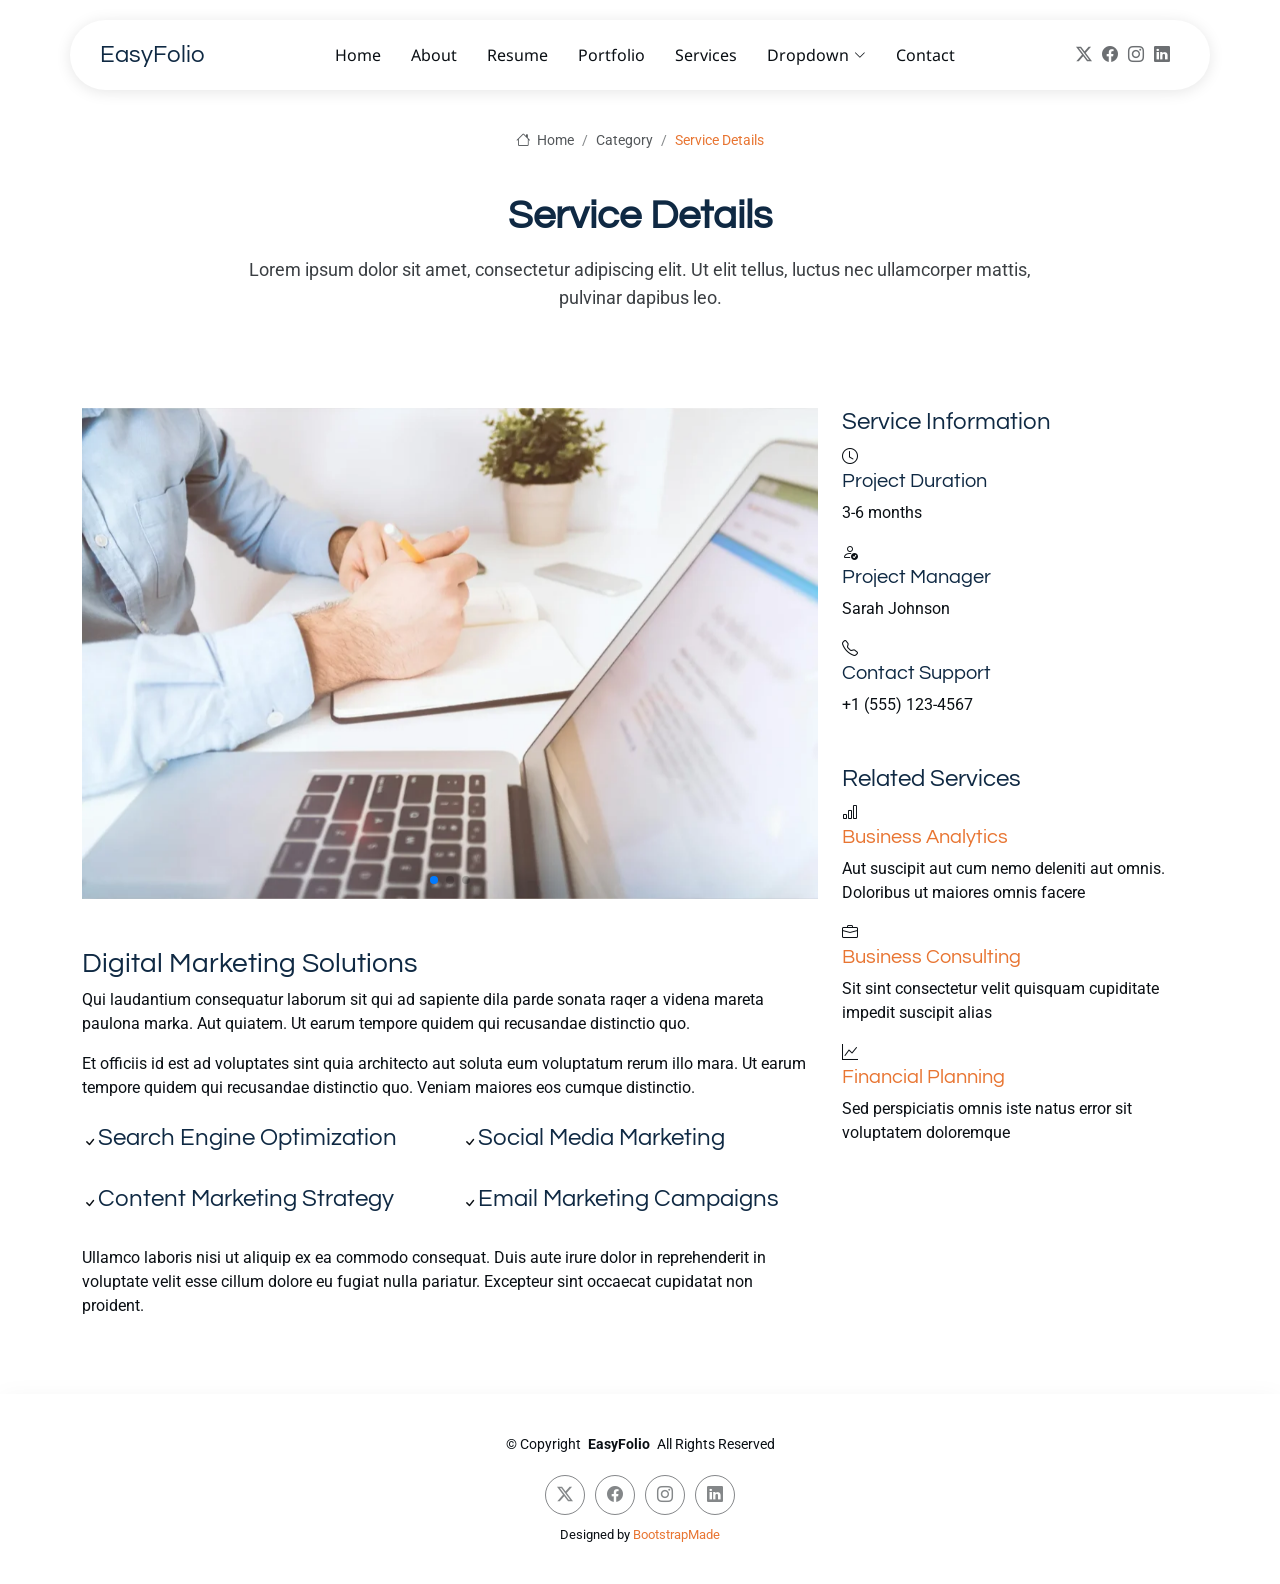
<file: service-details.html>
<!DOCTYPE html>
<html lang="en">

<head>
  <meta charset="utf-8">
  <meta content="width=device-width, initial-scale=1.0" name="viewport">
  <title>Service Details - EasyFolio Bootstrap Template</title>
  <meta name="description" content="">
  <meta name="keywords" content="">

  <!-- Favicons -->
  <link href="assets/img/favicon.png" rel="icon">
  <link href="assets/img/apple-touch-icon.png" rel="apple-touch-icon">

  <!-- Fonts -->
  <link href="https://fonts.googleapis.com" rel="preconnect">
  <link href="https://fonts.gstatic.com" rel="preconnect" crossorigin>
  <link href="https://fonts.googleapis.com/css2?family=Roboto:ital,wght@0,100;0,300;0,400;0,500;0,700;0,900;1,100;1,300;1,400;1,500;1,700;1,900&family=Noto+Sans:ital,wght@0,100;0,200;0,300;0,400;0,500;0,600;0,700;0,800;0,900;1,100;1,200;1,300;1,400;1,500;1,600;1,700;1,800;1,900&family=Questrial:wght@400&display=swap" rel="stylesheet">

  <!-- Vendor CSS Files -->
  <link href="assets/vendor/bootstrap/css/bootstrap.min.css" rel="stylesheet">
  <link href="assets/vendor/bootstrap-icons/bootstrap-icons.css" rel="stylesheet">
  <link href="assets/vendor/aos/aos.css" rel="stylesheet">
  <link href="assets/vendor/glightbox/css/glightbox.min.css" rel="stylesheet">
  <link href="assets/vendor/swiper/swiper-bundle.min.css" rel="stylesheet">

  <!-- Main CSS File -->
  <link href="assets/css/main.css" rel="stylesheet">

  <!-- =======================================================
  * Template Name: EasyFolio
  * Template URL: https://bootstrapmade.com/easyfolio-bootstrap-portfolio-template/
  * Updated: Feb 21 2025 with Bootstrap v5.3.3
  * Author: BootstrapMade.com
  * License: https://bootstrapmade.com/license/
  ======================================================== -->
</head>

<body class="service-details-page">

  <header id="header" class="header d-flex align-items-center sticky-top">
    <div class="header-container container-fluid container-xl position-relative d-flex align-items-center justify-content-between">

      <a href="index.html" class="logo d-flex align-items-center me-auto me-xl-0">
        <!-- Uncomment the line below if you also wish to use an image logo -->
        <!-- <img src="assets/img/logo.webp" alt=""> -->
        <h1 class="sitename">EasyFolio</h1>
      </a>

      <nav id="navmenu" class="navmenu">
        <ul>
          <li><a href="#hero">Home</a></li>
          <li><a href="#about">About</a></li>
          <li><a href="#resume">Resume</a></li>
          <li><a href="#portfolio">Portfolio</a></li>
          <li><a href="#services">Services</a></li>
          <li class="dropdown"><a href="#"><span>Dropdown</span> <i class="bi bi-chevron-down toggle-dropdown"></i></a>
            <ul>
              <li><a href="#">Dropdown 1</a></li>
              <li class="dropdown"><a href="#"><span>Deep Dropdown</span> <i class="bi bi-chevron-down toggle-dropdown"></i></a>
                <ul>
                  <li><a href="#">Deep Dropdown 1</a></li>
                  <li><a href="#">Deep Dropdown 2</a></li>
                  <li><a href="#">Deep Dropdown 3</a></li>
                  <li><a href="#">Deep Dropdown 4</a></li>
                  <li><a href="#">Deep Dropdown 5</a></li>
                </ul>
              </li>
              <li><a href="#">Dropdown 2</a></li>
              <li><a href="#">Dropdown 3</a></li>
              <li><a href="#">Dropdown 4</a></li>
            </ul>
          </li>
          <li><a href="#contact">Contact</a></li>
        </ul>
        <i class="mobile-nav-toggle d-xl-none bi bi-list"></i>
      </nav>

      <div class="header-social-links">
        <a href="#" class="twitter"><i class="bi bi-twitter-x"></i></a>
        <a href="#" class="facebook"><i class="bi bi-facebook"></i></a>
        <a href="#" class="instagram"><i class="bi bi-instagram"></i></a>
        <a href="#" class="linkedin"><i class="bi bi-linkedin"></i></a>
      </div>

    </div>
  </header>

  <main class="main">

    <!-- Page Title -->
    <div class="page-title">
      <div class="breadcrumbs">
        <nav aria-label="breadcrumb">
          <ol class="breadcrumb">
            <li class="breadcrumb-item"><a href="#"><i class="bi bi-house"></i> Home</a></li>
            <li class="breadcrumb-item"><a href="#">Category</a></li>
            <li class="breadcrumb-item active current">Service Details</li>
          </ol>
        </nav>
      </div>

      <div class="title-wrapper">
        <h1>Service Details</h1>
        <p>Lorem ipsum dolor sit amet, consectetur adipiscing elit. Ut elit tellus, luctus nec ullamcorper mattis, pulvinar dapibus leo.</p>
      </div>
    </div><!-- End Page Title -->

    <!-- Service Details Section -->
    <section id="service-details" class="service-details section">

      <div class="container" data-aos="fade-up" data-aos-delay="100">

        <div class="row gy-4">

          <div class="col-lg-8">
            <div class="service-details-slider swiper init-swiper">
              <script type="application/json" class="swiper-config">
                {
                  "loop": true,
                  "speed": 600,
                  "autoplay": {
                    "delay": 5000
                  },
                  "slidesPerView": 1,
                  "pagination": {
                    "el": ".swiper-pagination",
                    "type": "bullets",
                    "clickable": true
                  }
                }
              </script>
              <div class="swiper-wrapper align-items-center">
                <div class="swiper-slide">
                  <img src="assets/img/services/services-1.webp" alt="" class="img-fluid" loading="lazy">
                </div>
                <div class="swiper-slide">
                  <img src="assets/img/services/services-2.webp" alt="" class="img-fluid" loading="lazy">
                </div>
                <div class="swiper-slide">
                  <img src="assets/img/services/services-3.webp" alt="" class="img-fluid" loading="lazy">
                </div>
              </div>
              <div class="swiper-pagination"></div>
            </div>

            <div class="content mt-5">
              <h3>Digital Marketing Solutions</h3>
              <p>
                Qui laudantium consequatur laborum sit qui ad sapiente dila parde sonata raqer a videna mareta paulona marka. Aut quiatem. Ut earum tempore quidem qui recusandae distinctio quo.
              </p>
              <p>
                Et officiis id est ad voluptates sint quia architecto aut soluta eum voluptatum rerum illo mara. Ut earum tempore quidem qui recusandae distinctio quo. Veniam maiores eos cumque distinctio.
              </p>

              <div class="features mt-4">
                <div class="row gy-4">
                  <div class="col-md-6" data-aos="fade-up" data-aos-delay="100">
                    <div class="feature-box d-flex align-items-center">
                      <i class="bi bi-check"></i>
                      <h4>Search Engine Optimization</h4>
                    </div>
                  </div>
                  <div class="col-md-6" data-aos="fade-up" data-aos-delay="200">
                    <div class="feature-box d-flex align-items-center">
                      <i class="bi bi-check"></i>
                      <h4>Social Media Marketing</h4>
                    </div>
                  </div>
                  <div class="col-md-6" data-aos="fade-up" data-aos-delay="300">
                    <div class="feature-box d-flex align-items-center">
                      <i class="bi bi-check"></i>
                      <h4>Content Marketing Strategy</h4>
                    </div>
                  </div>
                  <div class="col-md-6" data-aos="fade-up" data-aos-delay="400">
                    <div class="feature-box d-flex align-items-center">
                      <i class="bi bi-check"></i>
                      <h4>Email Marketing Campaigns</h4>
                    </div>
                  </div>
                </div>
              </div>

              <p class="mt-4">
                Ullamco laboris nisi ut aliquip ex ea commodo consequat. Duis aute irure dolor in reprehenderit in voluptate velit esse cillum dolore eu fugiat nulla pariatur. Excepteur sint occaecat cupidatat non proident.
              </p>
            </div>
          </div>

          <div class="col-lg-4">
            <div class="service-info">
              <h4>Service Information</h4>
              <div class="info-item">
                <i class="bi bi-clock"></i>
                <h5>Project Duration</h5>
                <p>3-6 months</p>
              </div>
              <div class="info-item">
                <i class="bi bi-person-check"></i>
                <h5>Project Manager</h5>
                <p>Sarah Johnson</p>
              </div>
              <div class="info-item">
                <i class="bi bi-telephone"></i>
                <h5>Contact Support</h5>
                <p>+1 (555) 123-4567</p>
              </div>
            </div>

            <div class="related-services mt-5">
              <h4>Related Services</h4>
              <div class="service-item">
                <i class="bi bi-bar-chart"></i>
                <h5><a href="#">Business Analytics</a></h5>
                <p>Aut suscipit aut cum nemo deleniti aut omnis. Doloribus ut maiores omnis facere</p>
              </div>
              <div class="service-item">
                <i class="bi bi-briefcase"></i>
                <h5><a href="#">Business Consulting</a></h5>
                <p>Sit sint consectetur velit quisquam cupiditate impedit suscipit alias</p>
              </div>
              <div class="service-item">
                <i class="bi bi-graph-up"></i>
                <h5><a href="#">Financial Planning</a></h5>
                <p>Sed perspiciatis omnis iste natus error sit voluptatem doloremque</p>
              </div>
            </div>
          </div>

        </div>

      </div>

    </section><!-- /Service Details Section -->

  </main>

  <footer id="footer" class="footer">

    <div class="container">
      <div class="copyright text-center ">
        <p>© <span>Copyright</span> <strong class="px-1 sitename">EasyFolio</strong> <span>All Rights Reserved</span></p>
      </div>
      <div class="social-links d-flex justify-content-center">
        <a href=""><i class="bi bi-twitter-x"></i></a>
        <a href=""><i class="bi bi-facebook"></i></a>
        <a href=""><i class="bi bi-instagram"></i></a>
        <a href=""><i class="bi bi-linkedin"></i></a>
      </div>
      <div class="credits">
        <!-- All the links in the footer should remain intact. -->
        <!-- You can delete the links only if you've purchased the pro version. -->
        <!-- Licensing information: https://bootstrapmade.com/license/ -->
        <!-- Purchase the pro version with working PHP/AJAX contact form: [buy-url] -->
        Designed by <a href="https://bootstrapmade.com/">BootstrapMade</a>
      </div>
    </div>

  </footer>

  <!-- Scroll Top -->
  <a href="#" id="scroll-top" class="scroll-top d-flex align-items-center justify-content-center"><i class="bi bi-arrow-up-short"></i></a>

  <!-- Vendor JS Files -->
  <script src="assets/vendor/bootstrap/js/bootstrap.bundle.min.js"></script>
  <script src="assets/vendor/php-email-form/validate.js"></script>
  <script src="assets/vendor/aos/aos.js"></script>
  <script src="assets/vendor/waypoints/noframework.waypoints.js"></script>
  <script src="assets/vendor/glightbox/js/glightbox.min.js"></script>
  <script src="assets/vendor/imagesloaded/imagesloaded.pkgd.min.js"></script>
  <script src="assets/vendor/isotope-layout/isotope.pkgd.min.js"></script>
  <script src="assets/vendor/swiper/swiper-bundle.min.js"></script>

  <!-- Main JS File -->
  <script src="assets/js/main.js"></script>

</body>

</html>
</file>
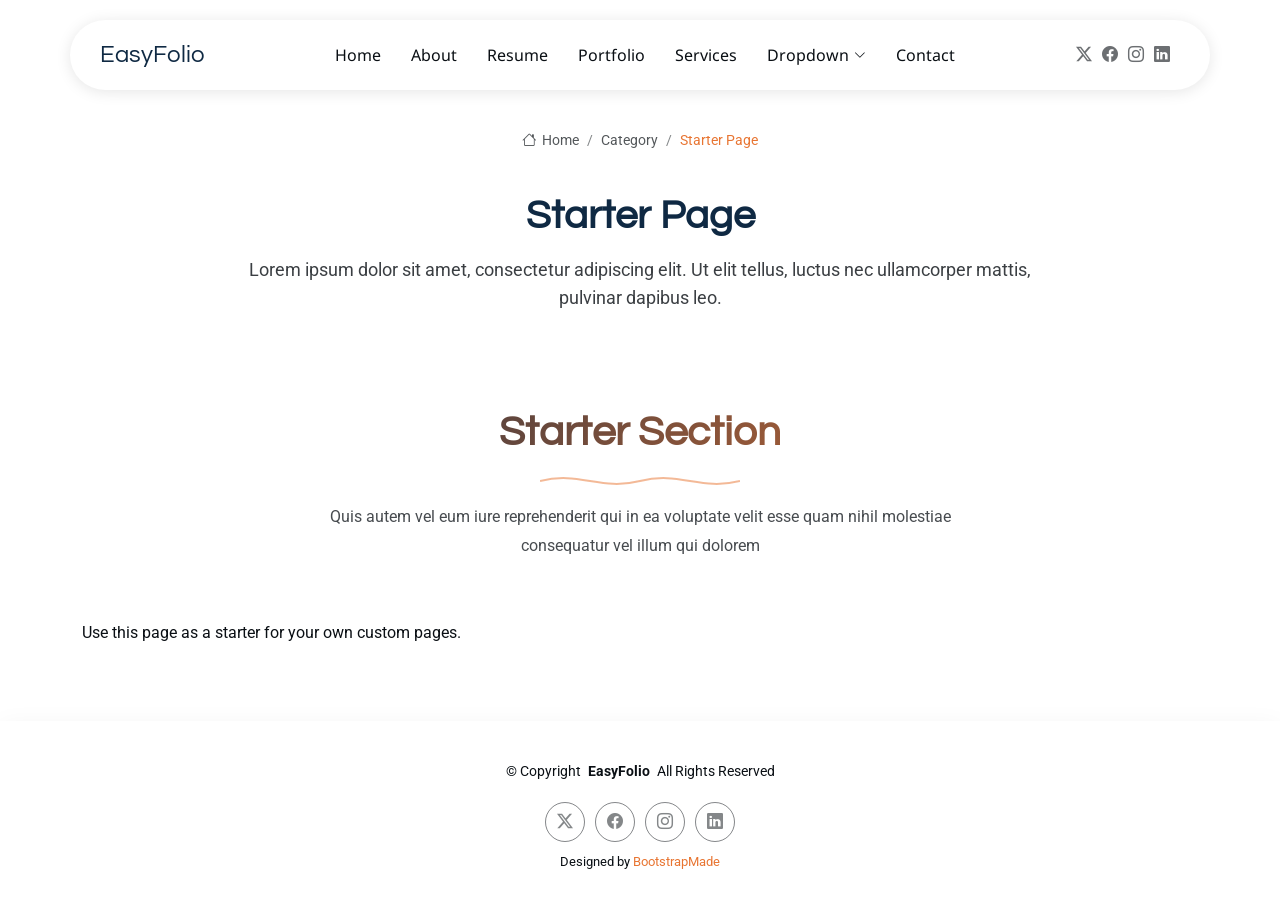
<file: starter-page.html>
<!DOCTYPE html>
<html lang="en">

<head>
  <meta charset="utf-8">
  <meta content="width=device-width, initial-scale=1.0" name="viewport">
  <title>Starter Page - EasyFolio Bootstrap Template</title>
  <meta name="description" content="">
  <meta name="keywords" content="">

  <!-- Favicons -->
  <link href="assets/img/favicon.png" rel="icon">
  <link href="assets/img/apple-touch-icon.png" rel="apple-touch-icon">

  <!-- Fonts -->
  <link href="https://fonts.googleapis.com" rel="preconnect">
  <link href="https://fonts.gstatic.com" rel="preconnect" crossorigin>
  <link href="https://fonts.googleapis.com/css2?family=Roboto:ital,wght@0,100;0,300;0,400;0,500;0,700;0,900;1,100;1,300;1,400;1,500;1,700;1,900&family=Noto+Sans:ital,wght@0,100;0,200;0,300;0,400;0,500;0,600;0,700;0,800;0,900;1,100;1,200;1,300;1,400;1,500;1,600;1,700;1,800;1,900&family=Questrial:wght@400&display=swap" rel="stylesheet">

  <!-- Vendor CSS Files -->
  <link href="assets/vendor/bootstrap/css/bootstrap.min.css" rel="stylesheet">
  <link href="assets/vendor/bootstrap-icons/bootstrap-icons.css" rel="stylesheet">
  <link href="assets/vendor/aos/aos.css" rel="stylesheet">
  <link href="assets/vendor/glightbox/css/glightbox.min.css" rel="stylesheet">
  <link href="assets/vendor/swiper/swiper-bundle.min.css" rel="stylesheet">

  <!-- Main CSS File -->
  <link href="assets/css/main.css" rel="stylesheet">

  <!-- =======================================================
  * Template Name: EasyFolio
  * Template URL: https://bootstrapmade.com/easyfolio-bootstrap-portfolio-template/
  * Updated: Feb 21 2025 with Bootstrap v5.3.3
  * Author: BootstrapMade.com
  * License: https://bootstrapmade.com/license/
  ======================================================== -->
</head>

<body class="starter-page-page">

  <header id="header" class="header d-flex align-items-center sticky-top">
    <div class="header-container container-fluid container-xl position-relative d-flex align-items-center justify-content-between">

      <a href="index.html" class="logo d-flex align-items-center me-auto me-xl-0">
        <!-- Uncomment the line below if you also wish to use an image logo -->
        <!-- <img src="assets/img/logo.webp" alt=""> -->
        <h1 class="sitename">EasyFolio</h1>
      </a>

      <nav id="navmenu" class="navmenu">
        <ul>
          <li><a href="#hero">Home</a></li>
          <li><a href="#about">About</a></li>
          <li><a href="#resume">Resume</a></li>
          <li><a href="#portfolio">Portfolio</a></li>
          <li><a href="#services">Services</a></li>
          <li class="dropdown"><a href="#"><span>Dropdown</span> <i class="bi bi-chevron-down toggle-dropdown"></i></a>
            <ul>
              <li><a href="#">Dropdown 1</a></li>
              <li class="dropdown"><a href="#"><span>Deep Dropdown</span> <i class="bi bi-chevron-down toggle-dropdown"></i></a>
                <ul>
                  <li><a href="#">Deep Dropdown 1</a></li>
                  <li><a href="#">Deep Dropdown 2</a></li>
                  <li><a href="#">Deep Dropdown 3</a></li>
                  <li><a href="#">Deep Dropdown 4</a></li>
                  <li><a href="#">Deep Dropdown 5</a></li>
                </ul>
              </li>
              <li><a href="#">Dropdown 2</a></li>
              <li><a href="#">Dropdown 3</a></li>
              <li><a href="#">Dropdown 4</a></li>
            </ul>
          </li>
          <li><a href="#contact">Contact</a></li>
        </ul>
        <i class="mobile-nav-toggle d-xl-none bi bi-list"></i>
      </nav>

      <div class="header-social-links">
        <a href="#" class="twitter"><i class="bi bi-twitter-x"></i></a>
        <a href="#" class="facebook"><i class="bi bi-facebook"></i></a>
        <a href="#" class="instagram"><i class="bi bi-instagram"></i></a>
        <a href="#" class="linkedin"><i class="bi bi-linkedin"></i></a>
      </div>

    </div>
  </header>

  <main class="main">

    <!-- Page Title -->
    <div class="page-title">
      <div class="breadcrumbs">
        <nav aria-label="breadcrumb">
          <ol class="breadcrumb">
            <li class="breadcrumb-item"><a href="#"><i class="bi bi-house"></i> Home</a></li>
            <li class="breadcrumb-item"><a href="#">Category</a></li>
            <li class="breadcrumb-item active current">Starter Page</li>
          </ol>
        </nav>
      </div>

      <div class="title-wrapper">
        <h1>Starter Page</h1>
        <p>Lorem ipsum dolor sit amet, consectetur adipiscing elit. Ut elit tellus, luctus nec ullamcorper mattis, pulvinar dapibus leo.</p>
      </div>
    </div><!-- End Page Title -->

    <!-- Starter Section Section -->
    <section id="starter-section" class="starter-section section">

      <!-- Section Title -->
      <div class="container section-title" data-aos="fade-up">
        <h2>Starter Section</h2>
        <div class="title-shape">
          <svg viewBox="0 0 200 20" xmlns="http://www.w3.org/2000/svg">
            <path d="M 0,10 C 40,0 60,20 100,10 C 140,0 160,20 200,10" fill="none" stroke="currentColor" stroke-width="2"></path>
          </svg>
        </div>
        <p>Quis autem vel eum iure reprehenderit qui in ea voluptate velit esse quam nihil molestiae consequatur vel illum qui dolorem</p>
      </div><!-- End Section Title -->

      <div class="container" data-aos="fade-up">
        <p>Use this page as a starter for your own custom pages.</p>
      </div>

    </section><!-- /Starter Section Section -->

  </main>

  <footer id="footer" class="footer">

    <div class="container">
      <div class="copyright text-center ">
        <p>© <span>Copyright</span> <strong class="px-1 sitename">EasyFolio</strong> <span>All Rights Reserved</span></p>
      </div>
      <div class="social-links d-flex justify-content-center">
        <a href=""><i class="bi bi-twitter-x"></i></a>
        <a href=""><i class="bi bi-facebook"></i></a>
        <a href=""><i class="bi bi-instagram"></i></a>
        <a href=""><i class="bi bi-linkedin"></i></a>
      </div>
      <div class="credits">
        <!-- All the links in the footer should remain intact. -->
        <!-- You can delete the links only if you've purchased the pro version. -->
        <!-- Licensing information: https://bootstrapmade.com/license/ -->
        <!-- Purchase the pro version with working PHP/AJAX contact form: [buy-url] -->
        Designed by <a href="https://bootstrapmade.com/">BootstrapMade</a>
      </div>
    </div>

  </footer>

  <!-- Scroll Top -->
  <a href="#" id="scroll-top" class="scroll-top d-flex align-items-center justify-content-center"><i class="bi bi-arrow-up-short"></i></a>

  <!-- Vendor JS Files -->
  <script src="assets/vendor/bootstrap/js/bootstrap.bundle.min.js"></script>
  <script src="assets/vendor/php-email-form/validate.js"></script>
  <script src="assets/vendor/aos/aos.js"></script>
  <script src="assets/vendor/waypoints/noframework.waypoints.js"></script>
  <script src="assets/vendor/glightbox/js/glightbox.min.js"></script>
  <script src="assets/vendor/imagesloaded/imagesloaded.pkgd.min.js"></script>
  <script src="assets/vendor/isotope-layout/isotope.pkgd.min.js"></script>
  <script src="assets/vendor/swiper/swiper-bundle.min.js"></script>

  <!-- Main JS File -->
  <script src="assets/js/main.js"></script>

</body>

</html>
</file>
<file: assets/css/main.css>
/*--------------------------------------------------------------
# Font & Color Variables
# Help: https://bootstrapmade.com/color-system/
--------------------------------------------------------------*/
/* Fonts */
:root {
  --default-font: "Roboto",  system-ui, -apple-system, "Segoe UI", Roboto, "Helvetica Neue", Arial, "Noto Sans", "Liberation Sans", sans-serif, "Apple Color Emoji", "Segoe UI Emoji", "Segoe UI Symbol", "Noto Color Emoji";
  --heading-font: "Questrial",  sans-serif;
  --nav-font: "Noto Sans",  sans-serif;
}

/* Global Colors - The following color variables are used throughout the website. Updating them here will change the color scheme of the entire website */
:root { 
  --background-color: #ffffff; /* Background color for the entire website, including individual sections */
  --default-color: #0a0f14; /* Default color used for the majority of the text content across the entire website */
  --heading-color: #0f2943; /* Color for headings, subheadings and title throughout the website */
  --accent-color: #e87532; /* Accent color that represents your brand on the website. It's used for buttons, links, and other elements that need to stand out */
  --surface-color: #ffffff; /* The surface color is used as a background of boxed elements within sections, such as cards, icon boxes, or other elements that require a visual separation from the global background. */
  --contrast-color: #ffffff; /* Contrast color for text, ensuring readability against backgrounds of accent, heading, or default colors. */
}

/* Nav Menu Colors - The following color variables are used specifically for the navigation menu. They are separate from the global colors to allow for more customization options */
:root {
  --nav-color: #0a0f14;  /* The default color of the main navmenu links */
  --nav-hover-color: #e87532; /* Applied to main navmenu links when they are hovered over or active */
  --nav-mobile-background-color: #ffffff; /* Used as the background color for mobile navigation menu */
  --nav-dropdown-background-color: #ffffff; /* Used as the background color for dropdown items that appear when hovering over primary navigation items */
  --nav-dropdown-color: #0a0f14; /* Used for navigation links of the dropdown items in the navigation menu. */
  --nav-dropdown-hover-color: #e87532; /* Similar to --nav-hover-color, this color is applied to dropdown navigation links when they are hovered over. */
}

/* Color Presets - These classes override global colors when applied to any section or element, providing reuse of the sam color scheme. */

.light-background {
  --background-color: #faf9fb;
  --surface-color: #ffffff;
}

.dark-background {
  --background-color: #060606;
  --default-color: #ffffff;
  --heading-color: #ffffff;
  --surface-color: #252525;
  --contrast-color: #ffffff;
}

/* Smooth scroll */
:root {
  scroll-behavior: smooth;
}

/*--------------------------------------------------------------
# General Styling & Shared Classes
--------------------------------------------------------------*/
body {
  color: var(--default-color);
  background-color: var(--background-color);
  font-family: var(--default-font);
}

a {
  color: var(--accent-color);
  text-decoration: none;
  transition: 0.3s;
}

a:hover {
  color: color-mix(in srgb, var(--accent-color), transparent 25%);
  text-decoration: none;
}

h1,
h2,
h3,
h4,
h5,
h6 {
  color: var(--heading-color);
  font-family: var(--heading-font);
}

/* PHP Email Form Messages
------------------------------*/
.php-email-form .error-message {
  display: none;
  background: #df1529;
  color: #ffffff;
  text-align: left;
  padding: 15px;
  margin-bottom: 24px;
  font-weight: 600;
}

.php-email-form .sent-message {
  display: none;
  color: #ffffff;
  background: #059652;
  text-align: center;
  padding: 15px;
  margin-bottom: 24px;
  font-weight: 600;
}

.php-email-form .loading {
  display: none;
  background: var(--surface-color);
  text-align: center;
  padding: 15px;
  margin-bottom: 24px;
}

.php-email-form .loading:before {
  content: "";
  display: inline-block;
  border-radius: 50%;
  width: 24px;
  height: 24px;
  margin: 0 10px -6px 0;
  border: 3px solid var(--accent-color);
  border-top-color: var(--surface-color);
  animation: php-email-form-loading 1s linear infinite;
}

@keyframes php-email-form-loading {
  0% {
    transform: rotate(0deg);
  }

  100% {
    transform: rotate(360deg);
  }
}

/*--------------------------------------------------------------
# Global Header
--------------------------------------------------------------*/
.header {
  color: var(--default-color);
  background-color: var(--background-color);
  padding: 20px 0;
  transition: all 0.5s;
  z-index: 997;
}

.header .header-container {
  background: var(--surface-color);
  border-radius: 50px;
  padding: 5px 25px;
  box-shadow: 0px 2px 15px rgba(0, 0, 0, 0.1);
}

.header .logo {
  line-height: 1;
}

.header .logo img {
  max-height: 36px;
  margin-right: 8px;
}

.header .logo h1 {
  font-size: 24px;
  margin: 0;
  padding-left: 5px;
  font-weight: 500;
  color: var(--heading-color);
}

.header .header-social-links {
  padding-right: 15px;
}

.header .header-social-links a {
  color: color-mix(in srgb, var(--default-color), transparent 40%);
  padding-left: 6px;
  display: inline-block;
  transition: 0.3s;
  font-size: 16px;
}

.header .header-social-links a:hover {
  color: var(--accent-color);
}

.header .header-social-links a i {
  line-height: 0px;
}

@media (max-width: 1200px) {
  .header {
    padding-top: 10px;
  }

  .header .header-container {
    margin-left: 10px;
    margin-right: 10px;
    padding: 10px 5px 10px 15px;
  }

  .header .logo {
    order: 1;
  }

  .header .header-social-links {
    order: 2;
  }

  .header .navmenu {
    order: 3;
  }
}

/*--------------------------------------------------------------
# Navigation Menu
--------------------------------------------------------------*/
/* Navmenu - Desktop */
@media (min-width: 1200px) {
  .navmenu {
    padding: 0;
  }

  .navmenu ul {
    margin: 0;
    padding: 0;
    display: flex;
    list-style: none;
    align-items: center;
  }

  .navmenu li {
    position: relative;
  }

  .navmenu a,
  .navmenu a:focus {
    color: var(--nav-color);
    padding: 18px 15px;
    font-size: 16px;
    font-family: var(--nav-font);
    font-weight: 400;
    display: flex;
    align-items: center;
    justify-content: space-between;
    white-space: nowrap;
    transition: 0.3s;
  }

  .navmenu a i,
  .navmenu a:focus i {
    font-size: 12px;
    line-height: 0;
    margin-left: 5px;
    transition: 0.3s;
  }

  .navmenu li:last-child a {
    padding-right: 0;
  }

  .navmenu li:hover>a,
  .navmenu .active,
  .navmenu .active:focus {
    color: var(--nav-hover-color);
  }

  .navmenu .dropdown ul {
    margin: 0;
    padding: 10px 0;
    background: var(--nav-dropdown-background-color);
    display: block;
    position: absolute;
    visibility: hidden;
    left: 14px;
    top: 130%;
    opacity: 0;
    transition: 0.3s;
    border-radius: 4px;
    z-index: 99;
    box-shadow: 0px 0px 30px rgba(0, 0, 0, 0.1);
  }

  .navmenu .dropdown ul li {
    min-width: 200px;
  }

  .navmenu .dropdown ul a {
    padding: 10px 20px;
    font-size: 15px;
    text-transform: none;
    color: var(--nav-dropdown-color);
  }

  .navmenu .dropdown ul a i {
    font-size: 12px;
  }

  .navmenu .dropdown ul a:hover,
  .navmenu .dropdown ul .active:hover,
  .navmenu .dropdown ul li:hover>a {
    color: var(--nav-dropdown-hover-color);
  }

  .navmenu .dropdown:hover>ul {
    opacity: 1;
    top: 100%;
    visibility: visible;
  }

  .navmenu .dropdown .dropdown ul {
    top: 0;
    left: -90%;
    visibility: hidden;
  }

  .navmenu .dropdown .dropdown:hover>ul {
    opacity: 1;
    top: 0;
    left: -100%;
    visibility: visible;
  }
}

/* Navmenu - Mobile */
@media (max-width: 1199px) {
  .mobile-nav-toggle {
    color: var(--nav-color);
    font-size: 28px;
    line-height: 0;
    margin-right: 10px;
    cursor: pointer;
    transition: color 0.3s;
  }

  .navmenu {
    padding: 0;
    z-index: 9997;
  }

  .navmenu ul {
    display: none;
    list-style: none;
    position: absolute;
    inset: 60px 20px 20px 20px;
    padding: 10px 0;
    margin: 0;
    border-radius: 6px;
    background-color: var(--nav-mobile-background-color);
    overflow-y: auto;
    transition: 0.3s;
    z-index: 9998;
    box-shadow: 0px 0px 30px rgba(0, 0, 0, 0.1);
  }

  .navmenu a,
  .navmenu a:focus {
    color: var(--nav-dropdown-color);
    padding: 10px 20px;
    font-family: var(--nav-font);
    font-size: 17px;
    font-weight: 500;
    display: flex;
    align-items: center;
    justify-content: space-between;
    white-space: nowrap;
    transition: 0.3s;
  }

  .navmenu a i,
  .navmenu a:focus i {
    font-size: 12px;
    line-height: 0;
    margin-left: 5px;
    width: 30px;
    height: 30px;
    display: flex;
    align-items: center;
    justify-content: center;
    border-radius: 50%;
    transition: 0.3s;
    background-color: color-mix(in srgb, var(--accent-color), transparent 90%);
  }

  .navmenu a i:hover,
  .navmenu a:focus i:hover {
    background-color: var(--accent-color);
    color: var(--contrast-color);
  }

  .navmenu a:hover,
  .navmenu .active,
  .navmenu .active:focus {
    color: var(--nav-dropdown-hover-color);
  }

  .navmenu .active i,
  .navmenu .active:focus i {
    background-color: var(--accent-color);
    color: var(--contrast-color);
    transform: rotate(180deg);
  }

  .navmenu .dropdown ul {
    position: static;
    display: none;
    z-index: 99;
    padding: 10px 0;
    margin: 10px 20px;
    background-color: var(--nav-dropdown-background-color);
    border: 1px solid color-mix(in srgb, var(--default-color), transparent 90%);
    box-shadow: none;
    transition: all 0.5s ease-in-out;
  }

  .navmenu .dropdown ul ul {
    background-color: rgba(33, 37, 41, 0.1);
  }

  .navmenu .dropdown>.dropdown-active {
    display: block;
    background-color: rgba(33, 37, 41, 0.03);
  }

  .mobile-nav-active {
    overflow: hidden;
  }

  .mobile-nav-active .mobile-nav-toggle {
    color: #fff;
    position: absolute;
    font-size: 32px;
    top: 15px;
    right: 15px;
    margin-right: 0;
    z-index: 9999;
  }

  .mobile-nav-active .navmenu {
    position: fixed;
    overflow: hidden;
    inset: 0;
    background: rgba(33, 37, 41, 0.8);
    transition: 0.3s;
  }

  .mobile-nav-active .navmenu>ul {
    display: block;
  }
}

/*--------------------------------------------------------------
# Global Footer
--------------------------------------------------------------*/
.footer {
  color: var(--default-color);
  background-color: var(--background-color);
  font-size: 14px;
  padding: 40px 0;
  position: relative;
  box-shadow: 0 5px 25px rgba(0, 0, 0, 0.05);
}

.footer .copyright p {
  margin-bottom: 0;
}

.footer .social-links {
  margin-top: 20px;
}

.footer .social-links a {
  display: flex;
  align-items: center;
  justify-content: center;
  width: 40px;
  height: 40px;
  border-radius: 50%;
  border: 1px solid color-mix(in srgb, var(--default-color), transparent 50%);
  font-size: 16px;
  color: color-mix(in srgb, var(--default-color), transparent 50%);
  margin: 0 5px;
  transition: 0.3s;
}

.footer .social-links a:hover {
  color: var(--accent-color);
  border-color: var(--accent-color);
}

.footer .credits {
  margin-top: 10px;
  font-size: 13px;
  text-align: center;
}

/*--------------------------------------------------------------
# Scroll Top Button
--------------------------------------------------------------*/
.scroll-top {
  position: fixed;
  visibility: hidden;
  opacity: 0;
  right: 15px;
  bottom: -15px;
  z-index: 99999;
  background-color: var(--accent-color);
  width: 44px;
  height: 44px;
  border-radius: 50px;
  transition: all 0.4s;
}

.scroll-top i {
  font-size: 24px;
  color: var(--contrast-color);
  line-height: 0;
}

.scroll-top:hover {
  background-color: color-mix(in srgb, var(--accent-color), transparent 20%);
  color: var(--contrast-color);
}

.scroll-top.active {
  visibility: visible;
  opacity: 1;
  bottom: 15px;
}

/*--------------------------------------------------------------
# Disable aos animation delay on mobile devices
--------------------------------------------------------------*/
@media screen and (max-width: 768px) {
  [data-aos-delay] {
    transition-delay: 0 !important;
  }
}

/*--------------------------------------------------------------
# Global Page Titles & Breadcrumbs
--------------------------------------------------------------*/
.page-title {
  text-align: center;
  padding: 20px 0;
}

.page-title .breadcrumbs {
  margin-bottom: 1.5rem;
}

.page-title .breadcrumbs .breadcrumb {
  justify-content: center;
  margin: 0;
  padding: 0;
  background: none;
}

.page-title .breadcrumbs .breadcrumb .breadcrumb-item {
  font-size: 0.9rem;
  color: color-mix(in srgb, var(--default-color), transparent 30%);
}

.page-title .breadcrumbs .breadcrumb .breadcrumb-item.active {
  color: var(--accent-color);
}

.page-title .breadcrumbs .breadcrumb .breadcrumb-item a {
  color: inherit;
  text-decoration: none;
  transition: color 0.3s ease;
}

.page-title .breadcrumbs .breadcrumb .breadcrumb-item a:hover {
  color: var(--accent-color);
}

.page-title .breadcrumbs .breadcrumb .breadcrumb-item a i {
  font-size: 0.9rem;
  margin-right: 0.2rem;
}

.page-title .breadcrumbs .breadcrumb .breadcrumb-item+.breadcrumb-item::before {
  color: color-mix(in srgb, var(--default-color), transparent 50%);
}

.page-title .title-wrapper {
  max-width: 800px;
  margin: 0 auto;
  padding: 1rem 0;
}

.page-title .title-wrapper h1 {
  font-size: 2.5rem;
  margin-bottom: 1rem;
  font-weight: 700;
  color: var(--heading-color);
}

.page-title .title-wrapper p {
  font-size: 1.1rem;
  color: color-mix(in srgb, var(--default-color), transparent 20%);
  margin: 0;
  line-height: 1.6;
}

@media (max-width: 768px) {
  .page-title .title-wrapper h1 {
    font-size: 2rem;
  }

  .page-title .title-wrapper p {
    font-size: 1rem;
  }
}

@media (max-width: 576px) {
  .page-title .title-wrapper h1 {
    font-size: 1.75rem;
  }
}

/*--------------------------------------------------------------
# Global Sections
--------------------------------------------------------------*/
section,
.section {
  color: var(--default-color);
  background-color: var(--background-color);
  padding: 60px 0;
  scroll-margin-top: 90px;
  overflow: clip;
}

@media (max-width: 1199px) {

  section,
  .section {
    scroll-margin-top: 66px;
  }
}

/*--------------------------------------------------------------
# Global Section Titles
--------------------------------------------------------------*/
.section-title {
  text-align: center;
  padding-bottom: 60px;
  position: relative;
}

.section-title h2 {
  font-size: 42px;
  font-weight: 700;
  margin-bottom: 10px;
  background: linear-gradient(120deg, var(--heading-color), var(--accent-color));
  -webkit-background-clip: text;
  -webkit-text-fill-color: transparent;
  background-clip: text;
  position: relative;
}

.section-title .title-shape {
  width: 200px;
  height: 20px;
  margin: 0 auto;
  color: var(--accent-color);
  opacity: 0.5;
}

.section-title .title-shape svg {
  width: 100%;
  height: 100%;
}

.section-title p {
  margin: 15px auto 0;
  font-size: 16px;
  max-width: 700px;
  color: color-mix(in srgb, var(--default-color), transparent 25%);
  line-height: 1.8;
}

@media (max-width: 768px) {
  .section-title h2 {
    font-size: 32px;
  }

  .section-title .subtitle-wrapper .subtitle {
    font-size: 13px;
  }
}

/*--------------------------------------------------------------
# Hero Section
--------------------------------------------------------------*/
.hero {
  padding: 0 0 70px;
  position: relative;
  overflow: hidden;
}

.hero .content {
  margin-top: -10px;
  padding-top: 15px;
  align-items: flex-start;
}

@media (max-width: 991px) {
  .hero .content {
    margin-top: 0;
  }
}

.hero .content h2 {
  font-size: 3.5rem;
  font-weight: 700;
  line-height: 1.2;
  margin-top: 0;
  margin-bottom: 1.5rem;
}

@media (max-width: 991px) {
  .hero .content h2 {
    font-size: 2.5rem;
  }
}

.hero .content .lead {
  font-size: 1.25rem;
  margin-bottom: 2rem;
  color: color-mix(in srgb, var(--default-color), transparent 20%);
}

/* CTA Buttons */
.hero .cta-buttons {
  display: flex;
  gap: 1rem;
  margin-bottom: 3rem;
}

@media (max-width: 576px) {
  .hero .cta-buttons {
    flex-direction: column;
  }
}

.hero .cta-buttons .btn {
  padding: 0.8rem 2rem;
  font-size: 1rem;
  font-weight: 500;
  border-radius: 50px;
  transition: all 0.3s ease;
}

.hero .cta-buttons .btn.btn-primary {
  background-color: var(--accent-color);
  border-color: var(--accent-color);
  color: var(--contrast-color);
}

.hero .cta-buttons .btn.btn-primary:hover {
  background-color: color-mix(in srgb, var(--accent-color), transparent 15%);
  border-color: color-mix(in srgb, var(--accent-color), transparent 15%);
  transform: translateY(-2px);
}

.hero .cta-buttons .btn.btn-outline {
  border: 2px solid color-mix(in srgb, var(--accent-color), transparent 70%);
  color: var(--accent-color);
  background: transparent;
}

.hero .cta-buttons .btn.btn-outline:hover {
  background-color: var(--accent-color);
  color: var(--contrast-color);
  transform: translateY(-2px);
}

/* Hero Stats */
.hero .hero-stats {
  display: flex;
  gap: 3rem;
  margin-top: 2rem;
}

@media (max-width: 576px) {
  .hero .hero-stats {
    flex-direction: column;
    gap: 1.5rem;
  }
}

.hero .hero-stats .stat-item .stat-number {
  display: block;
  font-size: 2.5rem;
  font-weight: 700;
  color: var(--heading-color);
  line-height: 1;
}

.hero .hero-stats .stat-item .stat-label {
  font-size: 0.9rem;
  color: color-mix(in srgb, var(--default-color), transparent 30%);
  margin-top: 0.5rem;
  display: block;
}

/* Hero Image */
.hero .hero-image {
  position: relative;
  padding: 0;
  margin-top: 0;
  margin-left: 40px;
}

.hero .hero-image img {
  position: relative;
  z-index: 2;
  display: block;
  max-width: 100%;
  height: auto;
}

/*--------------------------------------------------------------
# Tablet
--------------------------------------------------------------*/
@media (max-width: 991px) {

  .hero {
    text-align: center;
    padding: 20px 0 60px;
  }

  .hero .content {
    align-items: center;
  }

  .hero .cta-buttons {
    justify-content: center;
  }

  .hero .hero-stats {
    justify-content: center;
  }

  .hero .hero-image {
    margin: 30px auto 0;
    padding: 1rem;
  }
}

/*--------------------------------------------------------------
# Mobile
--------------------------------------------------------------*/
@media (max-width: 768px) {

  .hero {
    padding: 20px 20px 50px;
  }

  .hero .content h2 {
    font-size: 2rem;
    text-align: center;
    margin-top: 0;
  }

  .hero .content .lead {
    font-size: 1rem;
    text-align: center;
  }

  .hero .hero-image {
    margin: 30px auto 0;
    padding: 1rem;
    width: 100%;
    text-align: center;
  }

  .hero .hero-image img {
    max-width: 100%;
    height: auto;
    display: inline-block;
  }

  .hero .hero-stats {
    flex-direction: column;
    align-items: center;
    gap: 1.5rem;
  }

  .hero .cta-buttons {
    flex-direction: column;
    align-items: center;
  }

  .hero .cta-buttons .btn {
    width: 100%;
    max-width: 300px;
  }
}

/*--------------------------------------------------------------
# Small Mobile
--------------------------------------------------------------*/
@media (max-width: 576px) {

  .hero {
    padding: 15px 15px 40px;
  }

  .hero .content h2 {
    font-size: 1.9rem;
  }

  .hero .content .lead {
    font-size: 0.95rem;
  }

  .hero .hero-stats {
    gap: 1rem;
  }

  .hero .hero-stats .stat-item .stat-number {
    font-size: 2rem;
  }
}

/* Animation */
@keyframes morphShape {
  0% {
    border-radius: 30% 70% 70% 30% / 30% 30% 70% 70%;
  }

  25% {
    border-radius: 58% 42% 75% 25% / 76% 46% 54% 24%;
  }

  50% {
    border-radius: 50% 50% 33% 67% / 55% 27% 73% 45%;
  }

  75% {
    border-radius: 33% 67% 58% 42% / 63% 68% 32% 37%;
  }

  100% {
    border-radius: 30% 70% 70% 30% / 30% 30% 70% 70%;
  }
}

/*--------------------------------------------------------------
# About Section
--------------------------------------------------------------*/
/* =====================================================
   ABOUT SECTION - SQA PORTFOLIO
===================================================== */

.about-section {
  position: relative;
}

.about .section-title p {
  max-width: 750px;
  margin: 0 auto;
}

/* About Image */
.about .about-image {
  position: relative;
  overflow: hidden;
  border-radius: 20px;
}

.about .about-image img {
  width: 100%;
  height: auto;
  display: block;
  transition: transform 0.5s ease;
}

.about .about-image:hover img {
  transform: scale(1.03);
}


/* About Content */
.about-content {
  padding-left: 25px;
}

.about-content .subtitle {
  display: inline-block;
  color: var(--accent-color);
  font-size: 14px;
  font-weight: 700;
  text-transform: uppercase;
  letter-spacing: 2px;
  margin-bottom: 10px;
}

.about-content h2 {
  font-size: 34px;
  font-weight: 700;
  line-height: 1.25;
  margin-bottom: 20px;
  color: var(--heading-color);
}

.about-content p {
  color: var(--default-color);
  font-size: 16px;
  line-height: 1.8;
}

.about-content .lead {
  font-size: 18px;
  line-height: 1.7;
}

.about-content strong {
  font-weight: 700;
  color: var(--heading-color);
}


/* =====================================================
   ABOUT INFO BOXES
===================================================== */

.about-content .info-item {
  background: var(--surface-color);
  border: 1px solid color-mix(in srgb, var(--default-color), transparent 88%);
  border-radius: 12px;
  padding: 16px 18px;
  height: 100%;
  transition: all 0.3s ease;
}

.about-content .info-item:hover {
  transform: translateY(-4px);
  box-shadow: 0 8px 25px rgba(0, 0, 0, 0.08);
  border-color: var(--accent-color);
}

.about-content .info-item .label {
  display: block;
  font-size: 13px;
  font-weight: 600;
  color: var(--accent-color);
  margin-bottom: 6px;
}

.about-content .info-item .label i {
  font-size: 15px;
}

.about-content .info-item .value {
  display: block;
  font-size: 15px;
  font-weight: 600;
  color: var(--heading-color);
}


/* =====================================================
   QA SKILLS BADGES
===================================================== */

.about-content .badge {
  padding: 9px 14px;
  font-size: 13px;
  font-weight: 500;
  border-radius: 30px;
  background: var(--accent-color) !important;
  transition: all 0.3s ease;
}

.about-content .badge:hover {
  transform: translateY(-2px);
  opacity: 0.85;
}


/* QA Skills Heading */
.about-content h5 {
  font-size: 18px;
  font-weight: 700;
  color: var(--heading-color);
}


/* =====================================================
   ABOUT BUTTONS
===================================================== */

.about-content .btn {
  padding: 11px 22px;
  border-radius: 8px;
  font-weight: 600;
  transition: all 0.3s ease;
}

.about-content .btn:hover {
  transform: translateY(-2px);
}


/* =====================================================
   RESPONSIVE DESIGN
===================================================== */

@media (max-width: 991px) {

  .about-content {
    padding-left: 0;
    margin-top: 35px;
  }

  .about-content h2 {
    font-size: 30px;
  }

  .about .about-image {
    max-width: 600px;
    margin: 0 auto;
  }
}


@media (max-width: 767px) {

  .about {
    padding-top: 70px;
    padding-bottom: 70px;
  }

  .about-content h2 {
    font-size: 27px;
  }

  .about-content .lead {
    font-size: 16px;
  }

  .about-content p {
    font-size: 15px;
    line-height: 1.7;
  }

  .about-content .info-item {
    padding: 14px;
  }

  .about-content .badge {
    font-size: 12px;
    padding: 8px 11px;
  }

  .about-content .btn {
    width: 100%;
    margin-bottom: 10px;
  }
}


@media (max-width: 575px) {

  .about-content h2 {
    font-size: 25px;
  }

  .about-content .subtitle {
    font-size: 12px;
  }

  .about-content .info-item .value {
    font-size: 14px;
  }

}

/*--------------------------------------------------------------
# Skills Section
--------------------------------------------------------------*/
.skills .skill-box {
  background-color: var(--surface-color);
  padding: 2rem;
  border-radius: 8px;
  box-shadow: 0 0 20px rgba(0, 0, 0, 0.05);
}

.skills .skill-box h3 {
  font-size: 1.2rem;
  margin-bottom: 1rem;
  font-weight: 600;
}

.skills .skill-box p {
  font-size: 0.9rem;
  margin-bottom: 0.8rem;
  opacity: 0.6;
}

.skills .skill-box .progress {
  background-color: color-mix(in srgb, var(--accent-color), transparent 85%);
  border-radius: 50px;
  height: 8px;
  margin-top: 5px;
  overflow: hidden;
}

.skills .skill-box .progress .progress-bar {
  background-color: var(--accent-color);
  height: 100%;
  position: relative;
  border-radius: 50px;
  transition: 0.9s;
  width: 1px;
}

/*--------------------------------------------------------------
# Resume Section
--------------------------------------------------------------*/
/* .resume .resume-wrapper .resume-block {
  margin-bottom: 3rem;
}

.resume .resume-wrapper .resume-block:last-child {
  margin-bottom: 0;
}

.resume .resume-wrapper .resume-block h2 {
  font-size: 2rem;
  margin-bottom: 0.8rem;
  font-weight: 700;
}

.resume .resume-wrapper .resume-block h2 span {
  color: var(--accent-color);
}

.resume .resume-wrapper .resume-block .lead {
  color: color-mix(in srgb, var(--default-color), transparent 25%);
  margin-bottom: 3rem;
}

.resume .resume-wrapper .timeline {
  position: relative;
}

.resume .resume-wrapper .timeline::before {
  content: "";
  position: absolute;
  left: 20%;
  top: 0;
  height: 100%;
  width: 2px;
  background-color: color-mix(in srgb, var(--accent-color), transparent 85%);
}

.resume .resume-wrapper .timeline .timeline-item {
  display: flex;
  align-items: flex-start;
  margin-bottom: 2.5rem;
  position: relative;
}

.resume .resume-wrapper .timeline .timeline-item:last-child {
  margin-bottom: 0;
}

.resume .resume-wrapper .timeline .timeline-item .timeline-left {
  width: 20%;
  padding-right: 3rem;
}

.resume .resume-wrapper .timeline .timeline-item .timeline-left .company {
  color: var(--heading-color);
  font-weight: 600;
  font-size: 1.1rem;
  margin-bottom: 0.25rem;
}

.resume .resume-wrapper .timeline .timeline-item .timeline-left .period {
  color: var(--accent-color);
  font-size: 0.9rem;
}

.resume .resume-wrapper .timeline .timeline-item .timeline-dot {
  position: absolute;
  left: calc(20% + 1px);
  transform: translateX(-50%);
  width: 1rem;
  height: 1rem;
  background-color: var(--accent-color);
  border-radius: 50%;
}

.resume .resume-wrapper .timeline .timeline-item .timeline-right {
  width: 70%;
  padding-left: 3rem;
  margin-top: -4px;
}

.resume .resume-wrapper .timeline .timeline-item .timeline-right .position {
  color: var(--heading-color);
  font-size: 1.2rem;
  margin-bottom: 0.6rem;
  font-weight: 600;
}

.resume .resume-wrapper .timeline .timeline-item .timeline-right .description {
  color: color-mix(in srgb, var(--default-color), transparent 25%);
}

.resume .resume-wrapper .timeline .timeline-item .timeline-right ul {
  padding-left: 15px;
}

.resume .resume-wrapper .timeline .timeline-item .timeline-right ul li {
  padding-bottom: 12px;
}

@media (max-width: 992px) {
  .resume .resume-wrapper .resume-block h2 {
    font-size: 2rem;
  }

  .resume .resume-wrapper .timeline::before {
    left: 1rem;
  }

  .resume .resume-wrapper .timeline .timeline-item {
    flex-direction: column;
    margin-bottom: 20px;
  }

  .resume .resume-wrapper .timeline .timeline-item .timeline-left {
    width: 100%;
    text-align: left;
    padding-right: 0;
    padding-left: 2.5rem;
    margin-bottom: 1.6rem;
    margin-top: -4px;
  }

  .resume .resume-wrapper .timeline .timeline-item .timeline-dot {
    left: calc(1rem + 1px);
  }

  .resume .resume-wrapper .timeline .timeline-item .timeline-right {
    width: 100%;
    padding-left: 2.5rem;
  }
} */

/*--------------------------------------------------------------
# Portfolio Section
--------------------------------------------------------------*/
/* .portfolio .portfolio-filters-container {
  margin-bottom: 40px;
}

.portfolio .portfolio-filters {
  display: flex;
  justify-content: center;
  gap: 15px;
  flex-wrap: wrap;
  padding: 0;
  margin: 0;
  list-style: none;
}

.portfolio .portfolio-filters li {
  font-size: 15px;
  font-weight: 500;
  padding: 8px 20px;
  cursor: pointer;
  border-radius: 30px;
  background-color: color-mix(in srgb, var(--surface-color), transparent 50%);
  color: var(--default-color);
  transition: all 0.3s ease-in-out;
}

.portfolio .portfolio-filters li:hover {
  background-color: color-mix(in srgb, var(--accent-color), transparent 85%);
  color: var(--accent-color);
  transform: translateY(-2px);
}

.portfolio .portfolio-filters li.filter-active {
  background-color: var(--accent-color);
  color: var(--contrast-color);
} */

.portfolio .portfolio-card {
  background-color: var(--surface-color);
  border-radius: 15px;
  overflow: hidden;
  box-shadow: 0 5px 25px rgba(0, 0, 0, 0.05);
  transition: all 0.3s ease-in-out;
}

.portfolio .portfolio-card:hover {
  transform: translateY(-10px);
  box-shadow: 0 8px 35px rgba(0, 0, 0, 0.1);
}

.portfolio .portfolio-card:hover .portfolio-overlay {
  opacity: 1;
  visibility: visible;
}

.portfolio .portfolio-card:hover .portfolio-overlay .portfolio-actions {
  transform: translateY(0);
}

.portfolio .portfolio-card .portfolio-image {
  position: relative;
  /* overflow: hidden; */
  aspect-ratio: 16/10;
}

.portfolio .portfolio-card .portfolio-image img {
  width: 100%;
  height: 100%;
  object-fit: contain;
  transition: transform 0.6s ease-in-out;
}

.portfolio .portfolio-card .portfolio-overlay {
  position: absolute;
  top: 0;
  left: 0;
  width: 100%;
  height: 100%;
  background: linear-gradient(to top, rgba(0, 0, 0, 0.7), transparent);
  opacity: 0;
  visibility: hidden;
  transition: all 0.4s ease-in-out;
  display: flex;
  align-items: flex-end;
  padding: 20px;
}

.portfolio .portfolio-card .portfolio-overlay .portfolio-actions {
  transform: translateY(20px);
  transition: all 0.4s ease-in-out;
  display: flex;
  gap: 15px;
}

.portfolio .portfolio-card .portfolio-overlay .portfolio-actions a {
  width: 45px;
  height: 45px;
  background-color: var(--surface-color);
  border-radius: 50%;
  display: flex;
  align-items: center;
  justify-content: center;
  color: var(--accent-color);
  font-size: 20px;
  transition: all 0.3s ease;
}

.portfolio .portfolio-card .portfolio-overlay .portfolio-actions a:hover {
  background-color: var(--accent-color);
  color: var(--contrast-color);
  transform: scale(1.1);
}

.portfolio .portfolio-card .portfolio-content {
  padding: 25px;
}

.portfolio .portfolio-card .portfolio-content .category {
  font-size: 14px;
  color: var(--accent-color);
  text-transform: uppercase;
  letter-spacing: 1px;
  font-weight: 500;
  display: block;
  margin-bottom: 10px;
}

.portfolio .portfolio-card .portfolio-content h3 {
  font-size: 20px;
  margin: 0 0 15px;
  font-weight: 600;
  transition: color 0.3s ease;
}

.portfolio .portfolio-card .portfolio-content h3:hover {
  color: var(--accent-color);
}

.portfolio .portfolio-card .portfolio-content p {
  font-size: 15px;
  color: color-mix(in srgb, var(--default-color), transparent 30%);
  margin: 0;
  line-height: 1.6;
}

@media (max-width: 768px) {
  .portfolio .portfolio-filters li {
    font-size: 14px;
    padding: 6px 15px;
  }

  .portfolio .portfolio-card .portfolio-content {
    padding: 20px;
  }

  .portfolio .portfolio-card .portfolio-content h3 {
    font-size: 18px;
  }

  .portfolio .portfolio-card .portfolio-content p {
    font-size: 14px;
  }
}

/*--------------------------------------------------------------
# Testimonials Section
--------------------------------------------------------------*/
/* .testimonials .testimonials-slider {
  width: 100%;
  position: relative;
  padding-bottom: 60px;
}

.testimonials .swiper-wrapper {
  height: auto;
}

.testimonials .testimonial-item {
  background-color: var(--surface-color);
  padding: 40px;
  border-radius: 20px;
}

@media (max-width: 575px) {
  .testimonials .testimonial-item {
    padding: 20px;
  }
}

.testimonials .testimonial-item h2 {
  font-size: 24px;
  font-weight: 600;
  margin-bottom: 20px;
}

.testimonials .testimonial-item p {
  font-size: 16px;
  line-height: 1.8;
  margin-bottom: 30px;
  font-style: italic;
}

.testimonials .testimonial-item .profile {
  gap: 15px;
}

.testimonials .testimonial-item .profile .profile-img {
  width: 60px;
  height: 60px;
  border-radius: 50%;
  object-fit: cover;
}

.testimonials .testimonial-item .profile .profile-info h3 {
  font-size: 18px;
  margin: 0;
  font-weight: 600;
}

.testimonials .testimonial-item .profile .profile-info span {
  font-size: 14px;
  color: color-mix(in srgb, var(--default-color) 70%, transparent);
}

.testimonials .testimonial-item .featured-img-wrapper {
  min-height: 400px;
  position: relative;
  overflow: hidden;
  border-radius: 16px;
}

.testimonials .testimonial-item .featured-img {
  width: 100%;
  height: 100%;
  object-fit: cover;
  position: absolute;
  top: 0;
  left: 0;
}

.testimonials .swiper-navigation {
  position: absolute;
  bottom: 0;
  gap: 10px;
}

.testimonials .swiper-button-prev,
.testimonials .swiper-button-next {
  position: relative;
  left: auto;
  right: auto;
  top: auto;
  margin: 0;
  width: 44px;
  height: 44px;
  background-color: var(--surface-color);
  border-radius: 50%;
  border: 1px solid color-mix(in srgb, var(--default-color) 10%, transparent);
  transition: 0.3s;
}

.testimonials .swiper-button-prev::after,
.testimonials .swiper-button-next::after {
  font-size: 20px;
  color: var(--default-color);
}

.testimonials .swiper-button-prev:hover,
.testimonials .swiper-button-next:hover {
  background-color: var(--accent-color);
  border-color: var(--accent-color);
}

.testimonials .swiper-button-prev:hover::after,
.testimonials .swiper-button-next:hover::after {
  color: var(--contrast-color);
} */

/*--------------------------------------------------------------
# Services Section
--------------------------------------------------------------*/
.services {
  padding: 80px 0;
}

.services .servies-title {
  font-size: 2.5rem;
  margin-bottom: 1.5rem;
}

.services .btn-outline-primary {
  color: var(--accent-color);
  border-color: var(--accent-color);
  padding: 10px 30px;
  border-radius: 50px;
  transition: all 0.3s ease;
}

.services .btn-outline-primary:hover {
  background-color: var(--accent-color);
  color: var(--contrast-color);
}

.services .service-item {
  background-color: var(--surface-color);
  padding: 30px;
  border-radius: 10px;
  box-shadow: 0 5px 15px rgba(0, 0, 0, 0.1);
  height: 100%;
  transition: transform 0.3s ease;
}

.services .service-item:hover {
  transform: scale(1.05);
}

.services .service-item i {
  font-size: 2.5rem;
  color: var(--accent-color);
  display: inline-block;
  margin-bottom: 15px;
}

.services .service-item h3 {
  font-size: 1.25rem;
  margin-bottom: 15px;
}

.services .service-item h3 a {
  color: var(--heading-color);
}

.services .service-item h3 a:hover {
  color: var(--accent-color);
}

.services .service-item p {
  font-size: 0.9rem;
  color: color-mix(in srgb, var(--default-color), transparent 25%);
}

@media (max-width: 991px) {
  .services h2 {
    font-size: 2rem;
  }
}

/*--------------------------------------------------------------
# Faq Section
--------------------------------------------------------------*/
/* .faq .faq-container .faq-item {
  background-color: var(--surface-color);
  position: relative;
  padding: 20px;
  margin-bottom: 15px;
  border: 1px solid color-mix(in srgb, var(--default-color), transparent 85%);
  border-radius: 5px;
  overflow: hidden;
}

.faq .faq-container .faq-item:last-child {
  margin-bottom: 0;
}

.faq .faq-container .faq-item h3 {
  font-weight: 600;
  font-size: 16px;
  line-height: 24px;
  margin: 0 30px 0 0;
  transition: 0.3s;
  cursor: pointer;
  display: flex;
  align-items: center;
}

.faq .faq-container .faq-item h3 .num {
  color: var(--accent-color);
  padding-right: 5px;
}

.faq .faq-container .faq-item h3:hover {
  color: var(--accent-color);
}

.faq .faq-container .faq-item .faq-content {
  display: grid;
  grid-template-rows: 0fr;
  transition: 0.3s ease-in-out;
  visibility: hidden;
  opacity: 0;
}

.faq .faq-container .faq-item .faq-content p {
  margin-bottom: 0;
  overflow: hidden;
}

.faq .faq-container .faq-item .faq-toggle {
  position: absolute;
  top: 20px;
  right: 20px;
  font-size: 16px;
  line-height: 0;
  transition: 0.3s;
  cursor: pointer;
}

.faq .faq-container .faq-item .faq-toggle:hover {
  color: var(--accent-color);
}

.faq .faq-container .faq-active {
  background-color: color-mix(in srgb, var(--accent-color), transparent 97%);
  border-color: color-mix(in srgb, var(--accent-color), transparent 80%);
}

.faq .faq-container .faq-active h3 {
  color: var(--accent-color);
}

.faq .faq-container .faq-active .faq-content {
  grid-template-rows: 1fr;
  visibility: visible;
  opacity: 1;
  padding-top: 10px;
}

.faq .faq-container .faq-active .faq-toggle {
  transform: rotate(90deg);
  color: var(--accent-color);
} */

/*--------------------------------------------------------------
# Contact Section
--------------------------------------------------------------*/
.contact .section-category {
  font-family: var(--heading-font);
  font-weight: 600;
  font-size: 0.9rem;
  text-transform: uppercase;
  letter-spacing: 1px;
}

.contact .content h2 {
  font-weight: 700;
  line-height: 1.2;
}

.contact .content .lead {
  color: color-mix(in srgb, var(--default-color), transparent 25%);
}

.contact .contact-info .info-item {
  font-size: 1.1rem;
}

.contact .contact-info .info-item i {
  color: var(--accent-color);
  font-size: 1.4rem;
}

.contact .contact-info .map-link {
  color: var(--heading-color);
  font-weight: 500;
  font-size: 1.1rem;
  transition: all 0.3s ease;
}

.contact .contact-info .map-link i {
  transition: transform 0.3s ease;
}

.contact .contact-info .map-link:hover {
  color: var(--accent-color);
}

.contact .contact-info .map-link:hover i {
  transform: translateX(5px);
}

.contact .contact-form {
  background-color: var(--surface-color);
  border: none;
  box-shadow: 0 5px 25px rgba(0, 0, 0, 0.05);
  border-radius: 12px;
}

.contact .contact-form .form-control,
.contact .contact-form .form-select {
  padding: 0.75rem 1.25rem;
  border-color: #e5e5e5;
  border-radius: 8px;
  font-size: 1rem;
}

.contact .contact-form .form-control:focus,
.contact .contact-form .form-select:focus {
  border-color: color-mix(in srgb, var(--accent-color), transparent 50%);
  box-shadow: 0 0 0 0.25rem color-mix(in srgb, var(--accent-color), transparent 90%);
}

.contact .contact-form .form-control::placeholder,
.contact .contact-form .form-select::placeholder {
  color: color-mix(in srgb, var(--default-color), transparent 50%);
}

.contact .contact-form .btn-submit {
  background-color: var(--accent-color);
  color: var(--contrast-color);
  padding: 0.75rem 2rem;
  font-weight: 500;
  border-radius: 8px;
  transition: all 0.3s ease;
}

.contact .contact-form .btn-submit:hover {
  background-color: color-mix(in srgb, var(--accent-color), transparent 15%);
  transform: translateY(-1px);
}

.contact .contact-form .btn-submit:active {
  transform: translateY(0);
}

/*--------------------------------------------------------------
# Portfolio Details Section
--------------------------------------------------------------*/
/* .portfolio-details .portfolio-info h3 {
  font-size: 22px;
  font-weight: 700;
  margin-bottom: 20px;
  padding-bottom: 20px;
  position: relative;
}

.portfolio-details .portfolio-info h3:after {
  content: "";
  position: absolute;
  display: block;
  width: 50px;
  height: 3px;
  background: var(--accent-color);
  left: 0;
  bottom: 0;
}

.portfolio-details .portfolio-info ul {
  list-style: none;
  padding: 0;
  font-size: 15px;
}

.portfolio-details .portfolio-info ul li {
  display: flex;
  flex-direction: column;
  padding-bottom: 15px;
}

.portfolio-details .portfolio-info ul strong {
  text-transform: uppercase;
  font-weight: 400;
  color: color-mix(in srgb, var(--default-color), transparent 50%);
  font-size: 14px;
}

.portfolio-details .portfolio-info .btn-visit {
  padding: 8px 40px;
  background: var(--accent-color);
  color: var(--contrast-color);
  border-radius: 50px;
  transition: 0.3s;
}

.portfolio-details .portfolio-info .btn-visit:hover {
  background: color-mix(in srgb, var(--accent-color), transparent 20%);
}

.portfolio-details .portfolio-description h2 {
  font-size: 26px;
  font-weight: 700;
  margin-bottom: 20px;
}

.portfolio-details .portfolio-description p {
  padding: 0;
}

.portfolio-details .portfolio-description .testimonial-item {
  padding: 30px 30px 0 30px;
  position: relative;
  background: color-mix(in srgb, var(--default-color), transparent 97%);
  margin-bottom: 50px;
}

.portfolio-details .portfolio-description .testimonial-item .testimonial-img {
  width: 90px;
  border-radius: 50px;
  border: 6px solid var(--background-color);
  float: left;
  margin: 0 10px 0 0;
}

.portfolio-details .portfolio-description .testimonial-item h3 {
  font-size: 18px;
  font-weight: bold;
  margin: 15px 0 5px 0;
  padding-top: 20px;
}

.portfolio-details .portfolio-description .testimonial-item h4 {
  font-size: 14px;
  color: #6c757d;
  margin: 0;
}

.portfolio-details .portfolio-description .testimonial-item .quote-icon-left,
.portfolio-details .portfolio-description .testimonial-item .quote-icon-right {
  color: color-mix(in srgb, var(--accent-color), transparent 50%);
  font-size: 26px;
  line-height: 0;
}

.portfolio-details .portfolio-description .testimonial-item .quote-icon-left {
  display: inline-block;
  left: -5px;
  position: relative;
}

.portfolio-details .portfolio-description .testimonial-item .quote-icon-right {
  display: inline-block;
  right: -5px;
  position: relative;
  top: 10px;
  transform: scale(-1, -1);
}

.portfolio-details .portfolio-description .testimonial-item p {
  font-style: italic;
  margin: 0 0 15px 0 0 0;
  padding: 0;
} */

/*--------------------------------------------------------------
# Service Details Section
--------------------------------------------------------------*/
/* .service-details .service-details-slider {
  position: relative;
  overflow: hidden;
  border-radius: 10px;
  z-index: 1;
}

.service-details .service-details-slider .swiper-wrapper {
  height: auto !important;
}

.service-details .service-details-slider .swiper-pagination {
  position: absolute;
  bottom: 20px;
  left: 0;
  right: 0;
  z-index: 2;
}

.service-details .service-details-slider .swiper-pagination .swiper-pagination-bullet {
  width: 10px;
  height: 10px;
  background-color: var(--contrast-color);
  opacity: 0.5;
  transition: 0.3s;
}

.service-details .service-details-slider .swiper-pagination .swiper-pagination-bullet.swiper-pagination-bullet-active {
  opacity: 1;
  width: 20px;
  border-radius: 5px;
}

.service-details .content h3 {
  font-size: 28px;
  font-weight: 700;
  margin-bottom: 20px;
}

.service-details .content p {
  color: color-mix(in srgb, var(--default-color), transparent 20%);
  margin-bottom: 15px;
}

.service-details .content .features .feature-box {
  padding: 20px;
  background: var(--surface-color);
  border-radius: 10px;
  box-shadow: 0 0 20px rgba(0, 0, 0, 0.05);
  height: 100%;
  transition: 0.3s;
}

.service-details .content .features .feature-box:hover {
  transform: translateY(-5px);
}

.service-details .content .features .feature-box i {
  font-size: 24px;
  color: var(--accent-color);
  margin-right: 15px;
}

.service-details .content .features .feature-box h4 {
  font-size: 18px;
  font-weight: 600;
  margin: 0;
}

.service-details .service-info {
  background: var(--surface-color);
  padding: 30px;
  border-radius: 10px;
  box-shadow: 0 0 20px rgba(0, 0, 0, 0.05);
}

.service-details .service-info h4 {
  font-size: 22px;
  font-weight: 700;
  margin-bottom: 25px;
  padding-bottom: 15px;
  border-bottom: 2px solid color-mix(in srgb, var(--accent-color), transparent 85%);
}

.service-details .service-info .info-item {
  margin-bottom: 25px;
}

.service-details .service-info .info-item:last-child {
  margin-bottom: 0;
}

.service-details .service-info .info-item i {
  font-size: 24px;
  color: var(--accent-color);
  margin-bottom: 10px;
}

.service-details .service-info .info-item h5 {
  font-size: 16px;
  font-weight: 600;
  margin-bottom: 5px;
}

.service-details .service-info .info-item p {
  color: color-mix(in srgb, var(--default-color), transparent 20%);
  margin: 0;
}

.service-details .related-services {
  background: var(--surface-color);
  padding: 30px;
  border-radius: 10px;
  box-shadow: 0 0 20px rgba(0, 0, 0, 0.05);
}

.service-details .related-services h4 {
  font-size: 22px;
  font-weight: 700;
  margin-bottom: 25px;
  padding-bottom: 15px;
  border-bottom: 2px solid color-mix(in srgb, var(--accent-color), transparent 85%);
}

.service-details .related-services .service-item {
  margin-bottom: 25px;
  padding-bottom: 25px;
  border-bottom: 1px solid color-mix(in srgb, var(--default-color), transparent 90%);
}

.service-details .related-services .service-item:last-child {
  margin-bottom: 0;
  padding-bottom: 0;
  border-bottom: none;
}

.service-details .related-services .service-item i {
  font-size: 24px;
  color: var(--accent-color);
  margin-bottom: 10px;
}

.service-details .related-services .service-item h5 {
  font-size: 18px;
  margin-bottom: 10px;
}

.service-details .related-services .service-item h5 a {
  color: var(--heading-color);
  transition: 0.3s;
}

.service-details .related-services .service-item h5 a:hover {
  color: var(--accent-color);
}

.service-details .related-services .service-item p {
  color: color-mix(in srgb, var(--default-color), transparent 20%);
  margin: 0;
  font-size: 14px;
}

@media (max-width: 991px) {

  .service-details .service-info,
  .service-details .related-services {
    margin-top: 30px;
  }
} */

/*--------------------------------------------------------------
# Starter Section Section
--------------------------------------------------------------*/
.starter-section {
  /* Add your styles here */
}
</file>
